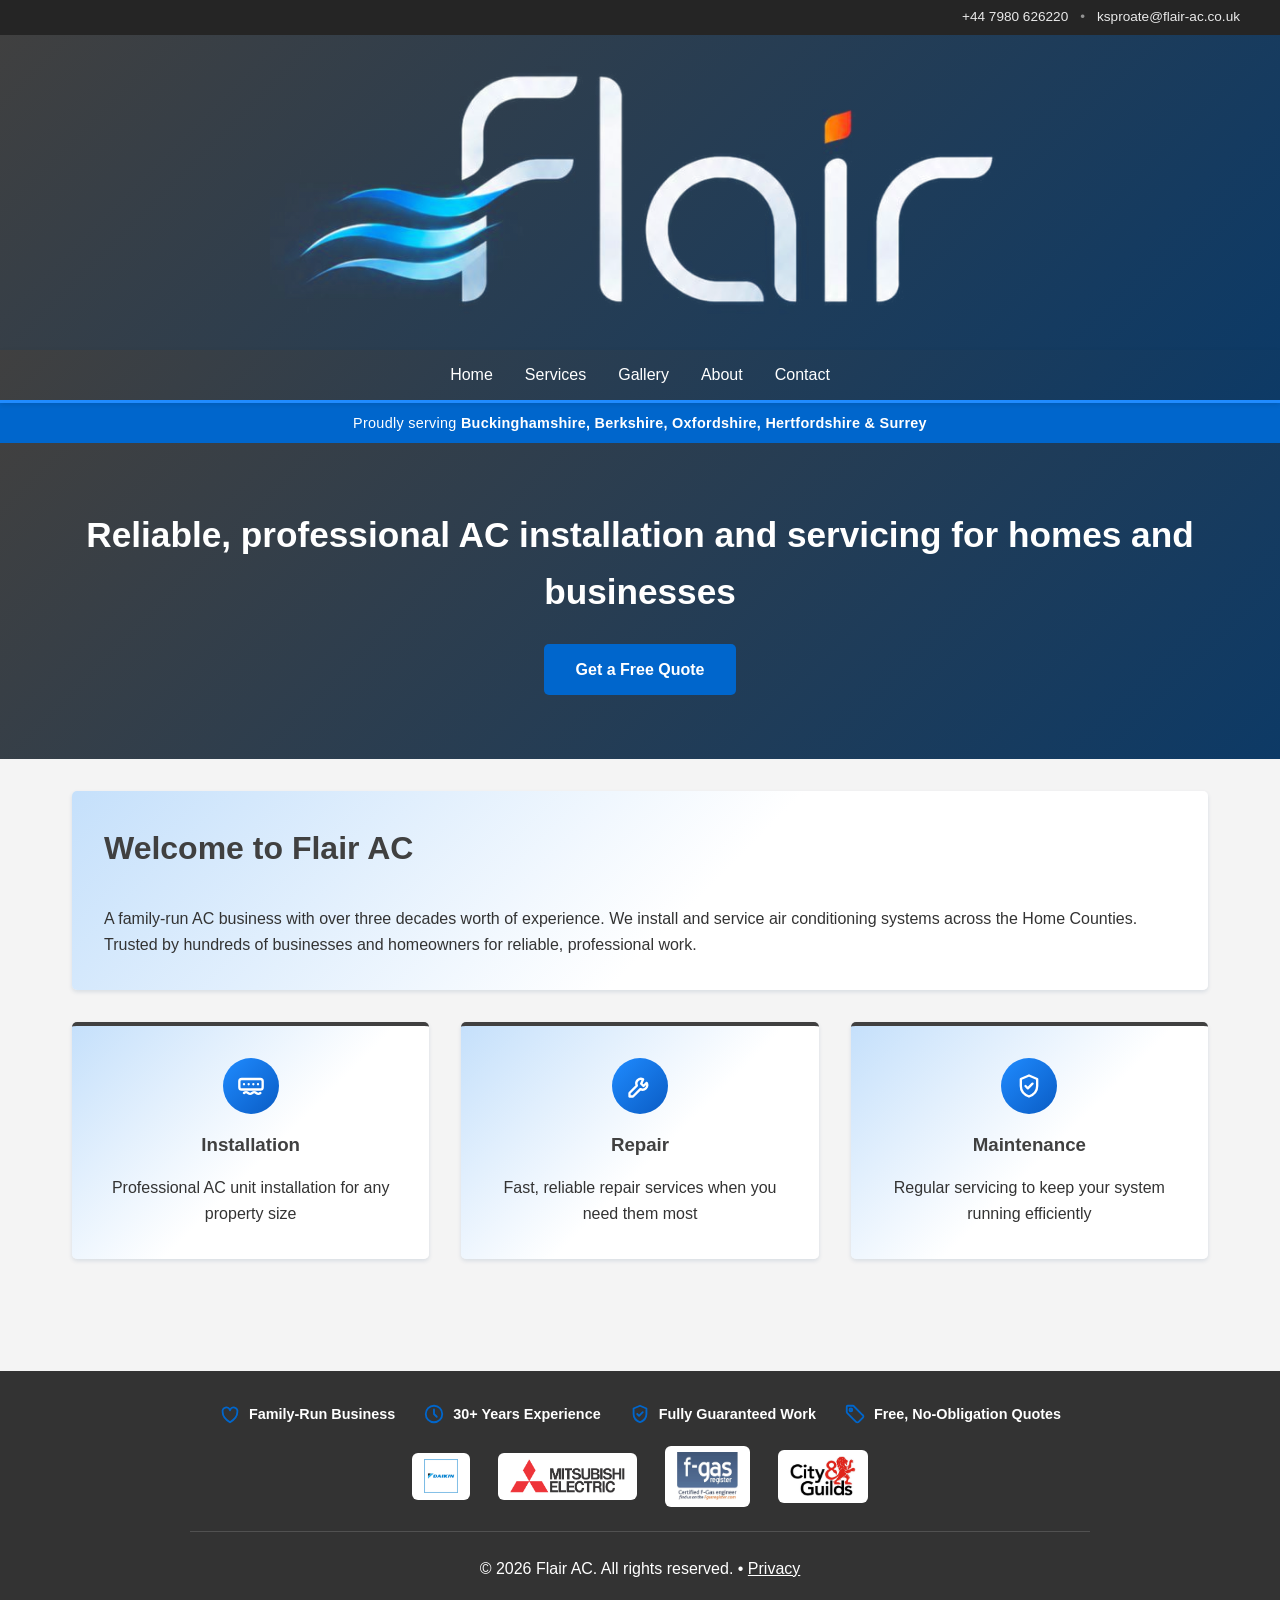
<file: index.html>
<!DOCTYPE html>
<html lang="en">
<head>
    <meta charset="UTF-8">
    <meta name="viewport" content="width=device-width, initial-scale=1.0">
    <title>Flair AC | Air Conditioning Installation & Servicing</title>
    <meta name="description" content="Flair AC provides reliable, professional air conditioning installation, repair and servicing for homes and businesses across the Home Counties. Family-run with over three decades of experience.">
    <meta property="og:type" content="website">
    <meta property="og:site_name" content="Flair AC">
    <meta property="og:title" content="Flair AC | Air Conditioning Installation & Servicing">
    <meta property="og:description" content="Reliable, professional AC installation and servicing for homes and businesses across the Home Counties. Family-run with over three decades of experience.">
    <meta property="og:url" content="https://flair-ac.co.uk/">
    <meta property="og:image" content="https://flair-ac.co.uk/Images/flair-logo.png">
    <meta name="twitter:card" content="summary">
    <link rel="canonical" href="https://flair-ac.co.uk/">
    <link rel="icon" type="image/png" sizes="32x32" href="Images/favicon-32.png">
    <link rel="icon" type="image/png" sizes="16x16" href="Images/favicon-16.png">
    <link rel="apple-touch-icon" href="Images/apple-touch-icon.png">
    <link rel="stylesheet" href="style.css?v=8">
</head>
<body>
    <!-- TOP CONTACT BAR -->
    <div class="topbar">
        <div class="topbar-container">
            <a href="tel:+447980626220">+44 7980 626220</a>
            <span class="topbar-divider">&bull;</span>
            <a href="mailto:ksproate@flair-ac.co.uk">ksproate@flair-ac.co.uk</a>
        </div>
    </div>

    <!-- NAVIGATION HEADER -->
    <div class="logo-bar">
        <a href="index.html" class="logo">
            <img src="Images/flair-logo.png?v=2" alt="Flair Air-Con & Refrigeration Logo" class="logo-img">
        </a>
    </div>

    <header>
        <nav class="navbar">
            <div class="nav-container">
                <ul class="nav-links">
                    <li><a href="index.html">Home</a></li>
                    <li><a href="services.html">Services</a></li>
                    <li><a href="gallery.html">Gallery</a></li>
                    <li><a href="about.html">About</a></li>
                    <li><a href="contact.html">Contact</a></li>
                </ul>
                <button class="nav-toggle" aria-label="Toggle menu">
                    <span></span><span></span><span></span>
                </button>
            </div>
        </nav>
    </header>

    <!-- COUNTY BANNER -->
    <div class="county-banner">
        Proudly serving <strong>Buckinghamshire, Berkshire, Oxfordshire, Hertfordshire &amp; Surrey</strong>
    </div>

    <!-- HERO SECTION (big welcome image/text area) -->
    <section class="hero">
        <div class="hero-content">
            <h2>Reliable, professional AC installation and servicing for homes and businesses</h2>
            <a href="contact.html" class="cta-button">Get a Free Quote</a>
        </div>
    </section>

    <!-- MAIN CONTENT AREA -->
    <main class="container">
        <!-- INTRO SECTION -->
        <section class="intro">
            <h2>Welcome to Flair AC</h2>
            <p>A family-run AC business with over three decades worth of experience. We install and service air conditioning systems across the Home Counties. Trusted by hundreds of businesses and homeowners for reliable, professional work.</p>
        </section>

        <!-- QUICK FEATURES SECTION -->
        <section class="features">
            <div class="feature-card">
                <div class="card-icon">
                    <svg viewBox="0 0 24 24" fill="none" stroke="currentColor" stroke-width="2" stroke-linecap="round" stroke-linejoin="round">
                        <rect x="2" y="6" width="20" height="9" rx="2"/>
                        <line x1="6" y1="10.5" x2="6" y2="10.5"/>
                        <line x1="10" y1="10.5" x2="10" y2="10.5"/>
                        <line x1="14" y1="10.5" x2="14" y2="10.5"/>
                        <line x1="18" y1="10.5" x2="18" y2="10.5"/>
                        <path d="M6 18c1.2-1 2.3-1 3.5 0s2.3 1 3.5 0 2.3-1 3.5 0 2.3 1 3.5 0"/>
                    </svg>
                </div>
                <h3>Installation</h3>
                <p>Professional AC unit installation for any property size</p>
            </div>
            <div class="feature-card">
                <div class="card-icon">
                    <svg viewBox="0 0 24 24" fill="none" stroke="currentColor" stroke-width="2" stroke-linecap="round" stroke-linejoin="round">
                        <path d="M14.7 6.3a4 4 0 0 0-5.4 5.4L3 18v3h3l6.3-6.3a4 4 0 0 0 5.4-5.4l-2.7 2.7-2-2z"/>
                    </svg>
                </div>
                <h3>Repair</h3>
                <p>Fast, reliable repair services when you need them most</p>
            </div>
            <div class="feature-card">
                <div class="card-icon">
                    <svg viewBox="0 0 24 24" fill="none" stroke="currentColor" stroke-width="2" stroke-linecap="round" stroke-linejoin="round">
                        <path d="M12 3l7 3v6c0 4.5-3 7.5-7 9-4-1.5-7-4.5-7-9V6l7-3z"/>
                        <path d="M9 12l2 2 4-4"/>
                    </svg>
                </div>
                <h3>Maintenance</h3>
                <p>Regular servicing to keep your system running efficiently</p>
            </div>
        </section>
    </main>

    <!-- FOOTER -->
    <footer>
        <div class="footer-badges">
            <div class="footer-badges-row">
            <div class="footer-badge">
                <svg viewBox="0 0 24 24" fill="none" stroke="currentColor" stroke-width="2" stroke-linecap="round" stroke-linejoin="round"><path d="M12 21c-4-2.5-8-6-8-11a4 4 0 0 1 8-2 4 4 0 0 1 8 2c0 5-4 8.5-8 11z"/></svg>
                <span>Family-Run Business</span>
            </div>
            <div class="footer-badge">
                <svg viewBox="0 0 24 24" fill="none" stroke="currentColor" stroke-width="2" stroke-linecap="round" stroke-linejoin="round"><circle cx="12" cy="12" r="9"/><path d="M12 7v5l3 3"/></svg>
                <span>30+ Years Experience</span>
            </div>
            <div class="footer-badge">
                <svg viewBox="0 0 24 24" fill="none" stroke="currentColor" stroke-width="2" stroke-linecap="round" stroke-linejoin="round"><path d="M12 3l7 3v6c0 4.5-3 7.5-7 9-4-1.5-7-4.5-7-9V6l7-3z"/><path d="M9 12l2 2 4-4"/></svg>
                <span>Fully Guaranteed Work</span>
            </div>
            <div class="footer-badge">
                <svg viewBox="0 0 24 24" fill="none" stroke="currentColor" stroke-width="2" stroke-linecap="round" stroke-linejoin="round"><path d="M20.59 13.41L11 3.83A2 2 0 0 0 9.59 3H4a1 1 0 0 0-1 1v5.59a2 2 0 0 0 .59 1.41l9.58 9.59a2 2 0 0 0 2.83 0l4.59-4.59a2 2 0 0 0 0-2.83z"/><circle cx="7.5" cy="7.5" r="1.5"/></svg>
                <span>Free, No-Obligation Quotes</span>
            </div>
            </div>
            <div class="footer-badges-row">
            <div class="footer-badge footer-logo">
                <img src="Images/daikin-badge.png" alt="Daikin">
            </div>
            <div class="footer-badge footer-logo">
                <img src="Images/mitsubishi-badge.png" alt="Mitsubishi Electric">
            </div>
            <div class="footer-badge footer-logo fgas">
                <img src="Images/fgas-badge.png" alt="F-Gas Register - Certified F-Gas Engineer">
            </div>
            <div class="footer-badge footer-logo city-guilds">
                <img src="Images/city-and-guilds-badge.png" alt="City & Guilds">
            </div>
            </div>
        </div>
        <p>&copy; 2026 Flair AC. All rights reserved. &bull; <a href="privacy.html">Privacy</a></p>
    </footer>

    <script src="script.js"></script>
</body>
</html>
</file>
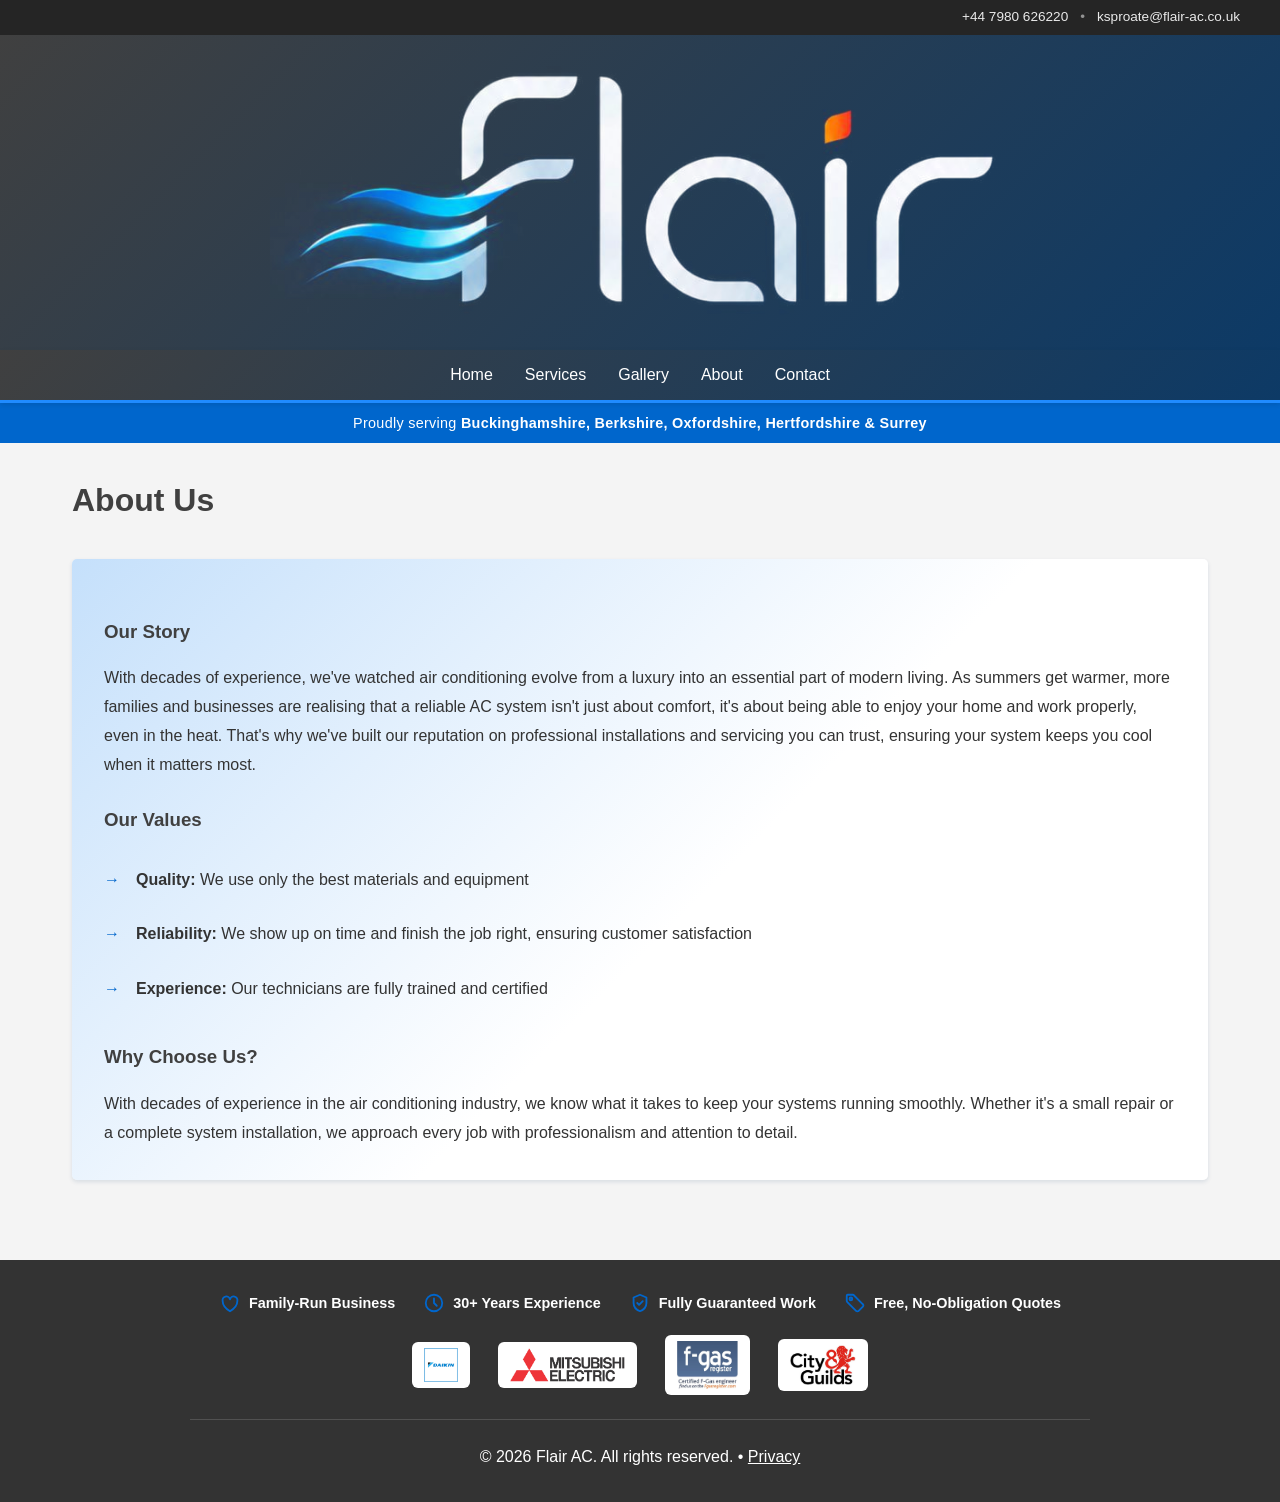
<file: about.html>
<!DOCTYPE html>
<html lang="en">
<head>
    <meta charset="UTF-8">
    <meta name="viewport" content="width=device-width, initial-scale=1.0">
    <title>About - Flair AC | Family-Run AC Specialists</title>
    <meta name="description" content="Learn about Flair AC, a family-run air conditioning and refrigeration business with over three decades of experience serving the Home Counties.">
    <meta property="og:type" content="website">
    <meta property="og:site_name" content="Flair AC">
    <meta property="og:title" content="About - Flair AC">
    <meta property="og:description" content="A family-run air conditioning and refrigeration business with over three decades of experience serving the Home Counties.">
    <meta property="og:url" content="https://flair-ac.co.uk/about.html">
    <meta property="og:image" content="https://flair-ac.co.uk/Images/flair-logo.png">
    <meta name="twitter:card" content="summary">
    <link rel="canonical" href="https://flair-ac.co.uk/about.html">
    <link rel="icon" type="image/png" sizes="32x32" href="Images/favicon-32.png">
    <link rel="icon" type="image/png" sizes="16x16" href="Images/favicon-16.png">
    <link rel="apple-touch-icon" href="Images/apple-touch-icon.png">
    <link rel="stylesheet" href="style.css?v=8">
</head>
<body>
    <!-- TOP CONTACT BAR -->
    <div class="topbar">
        <div class="topbar-container">
            <a href="tel:+447980626220">+44 7980 626220</a>
            <span class="topbar-divider">&bull;</span>
            <a href="mailto:ksproate@flair-ac.co.uk">ksproate@flair-ac.co.uk</a>
        </div>
    </div>

    <!-- NAVIGATION HEADER -->
    <div class="logo-bar">
        <a href="index.html" class="logo">
            <img src="Images/flair-logo.png?v=2" alt="Flair Air-Con & Refrigeration Logo" class="logo-img">
        </a>
    </div>

    <header>
        <nav class="navbar">
            <div class="nav-container">
                <ul class="nav-links">
                    <li><a href="index.html">Home</a></li>
                    <li><a href="services.html">Services</a></li>
                    <li><a href="gallery.html">Gallery</a></li>
                    <li><a href="about.html">About</a></li>
                    <li><a href="contact.html">Contact</a></li>
                </ul>
                <button class="nav-toggle" aria-label="Toggle menu">
                    <span></span><span></span><span></span>
                </button>
            </div>
        </nav>
    </header>

    <!-- COUNTY BANNER -->
    <div class="county-banner">
        Proudly serving <strong>Buckinghamshire, Berkshire, Oxfordshire, Hertfordshire &amp; Surrey</strong>
    </div>

    <!-- MAIN CONTENT AREA -->
    <main class="container">
        <h2>About Us</h2>

        <section class="about-content">
            <h3>Our Story</h3>
            <p>With decades of experience, we've watched air conditioning evolve from a luxury into an essential part of modern living. As summers get warmer, more families and businesses are realising that a reliable AC system isn't just about comfort,  it's about being able to enjoy your home and work properly, even in the heat. That's why we've built our reputation on professional installations and servicing you can trust, ensuring your system keeps you cool when it matters most.</p>
            <!-- EDIT: Change founding year, add your uncle's actual story -->

            <h3>Our Values</h3>
            <ul>
                <li><strong>Quality:</strong> We use only the best materials and equipment</li>
                <li><strong>Reliability:</strong> We show up on time and finish the job right, ensuring customer satisfaction</li>
                <li><strong>Experience:</strong> Our technicians are fully trained and certified</li>
            </ul>

            <h3>Why Choose Us?</h3>
            <p>With decades of experience in the air conditioning industry, we know what it takes to keep your systems running smoothly. Whether it's a small repair or a complete system installation, we approach every job with professionalism and attention to detail.</p>
        </section>
    </main>

    <!-- FOOTER -->
    <footer>
        <div class="footer-badges">
            <div class="footer-badges-row">
            <div class="footer-badge">
                <svg viewBox="0 0 24 24" fill="none" stroke="currentColor" stroke-width="2" stroke-linecap="round" stroke-linejoin="round"><path d="M12 21c-4-2.5-8-6-8-11a4 4 0 0 1 8-2 4 4 0 0 1 8 2c0 5-4 8.5-8 11z"/></svg>
                <span>Family-Run Business</span>
            </div>
            <div class="footer-badge">
                <svg viewBox="0 0 24 24" fill="none" stroke="currentColor" stroke-width="2" stroke-linecap="round" stroke-linejoin="round"><circle cx="12" cy="12" r="9"/><path d="M12 7v5l3 3"/></svg>
                <span>30+ Years Experience</span>
            </div>
            <div class="footer-badge">
                <svg viewBox="0 0 24 24" fill="none" stroke="currentColor" stroke-width="2" stroke-linecap="round" stroke-linejoin="round"><path d="M12 3l7 3v6c0 4.5-3 7.5-7 9-4-1.5-7-4.5-7-9V6l7-3z"/><path d="M9 12l2 2 4-4"/></svg>
                <span>Fully Guaranteed Work</span>
            </div>
            <div class="footer-badge">
                <svg viewBox="0 0 24 24" fill="none" stroke="currentColor" stroke-width="2" stroke-linecap="round" stroke-linejoin="round"><path d="M20.59 13.41L11 3.83A2 2 0 0 0 9.59 3H4a1 1 0 0 0-1 1v5.59a2 2 0 0 0 .59 1.41l9.58 9.59a2 2 0 0 0 2.83 0l4.59-4.59a2 2 0 0 0 0-2.83z"/><circle cx="7.5" cy="7.5" r="1.5"/></svg>
                <span>Free, No-Obligation Quotes</span>
            </div>
            </div>
            <div class="footer-badges-row">
            <div class="footer-badge footer-logo">
                <img src="Images/daikin-badge.png" alt="Daikin">
            </div>
            <div class="footer-badge footer-logo">
                <img src="Images/mitsubishi-badge.png" alt="Mitsubishi Electric">
            </div>
            <div class="footer-badge footer-logo fgas">
                <img src="Images/fgas-badge.png" alt="F-Gas Register - Certified F-Gas Engineer">
            </div>
            <div class="footer-badge footer-logo city-guilds">
                <img src="Images/city-and-guilds-badge.png" alt="City & Guilds">
            </div>
            </div>
        </div>
        <p>&copy; 2026 Flair AC. All rights reserved. &bull; <a href="privacy.html">Privacy</a></p>
    </footer>

    <script src="script.js"></script>
</body>
</html>
</file>
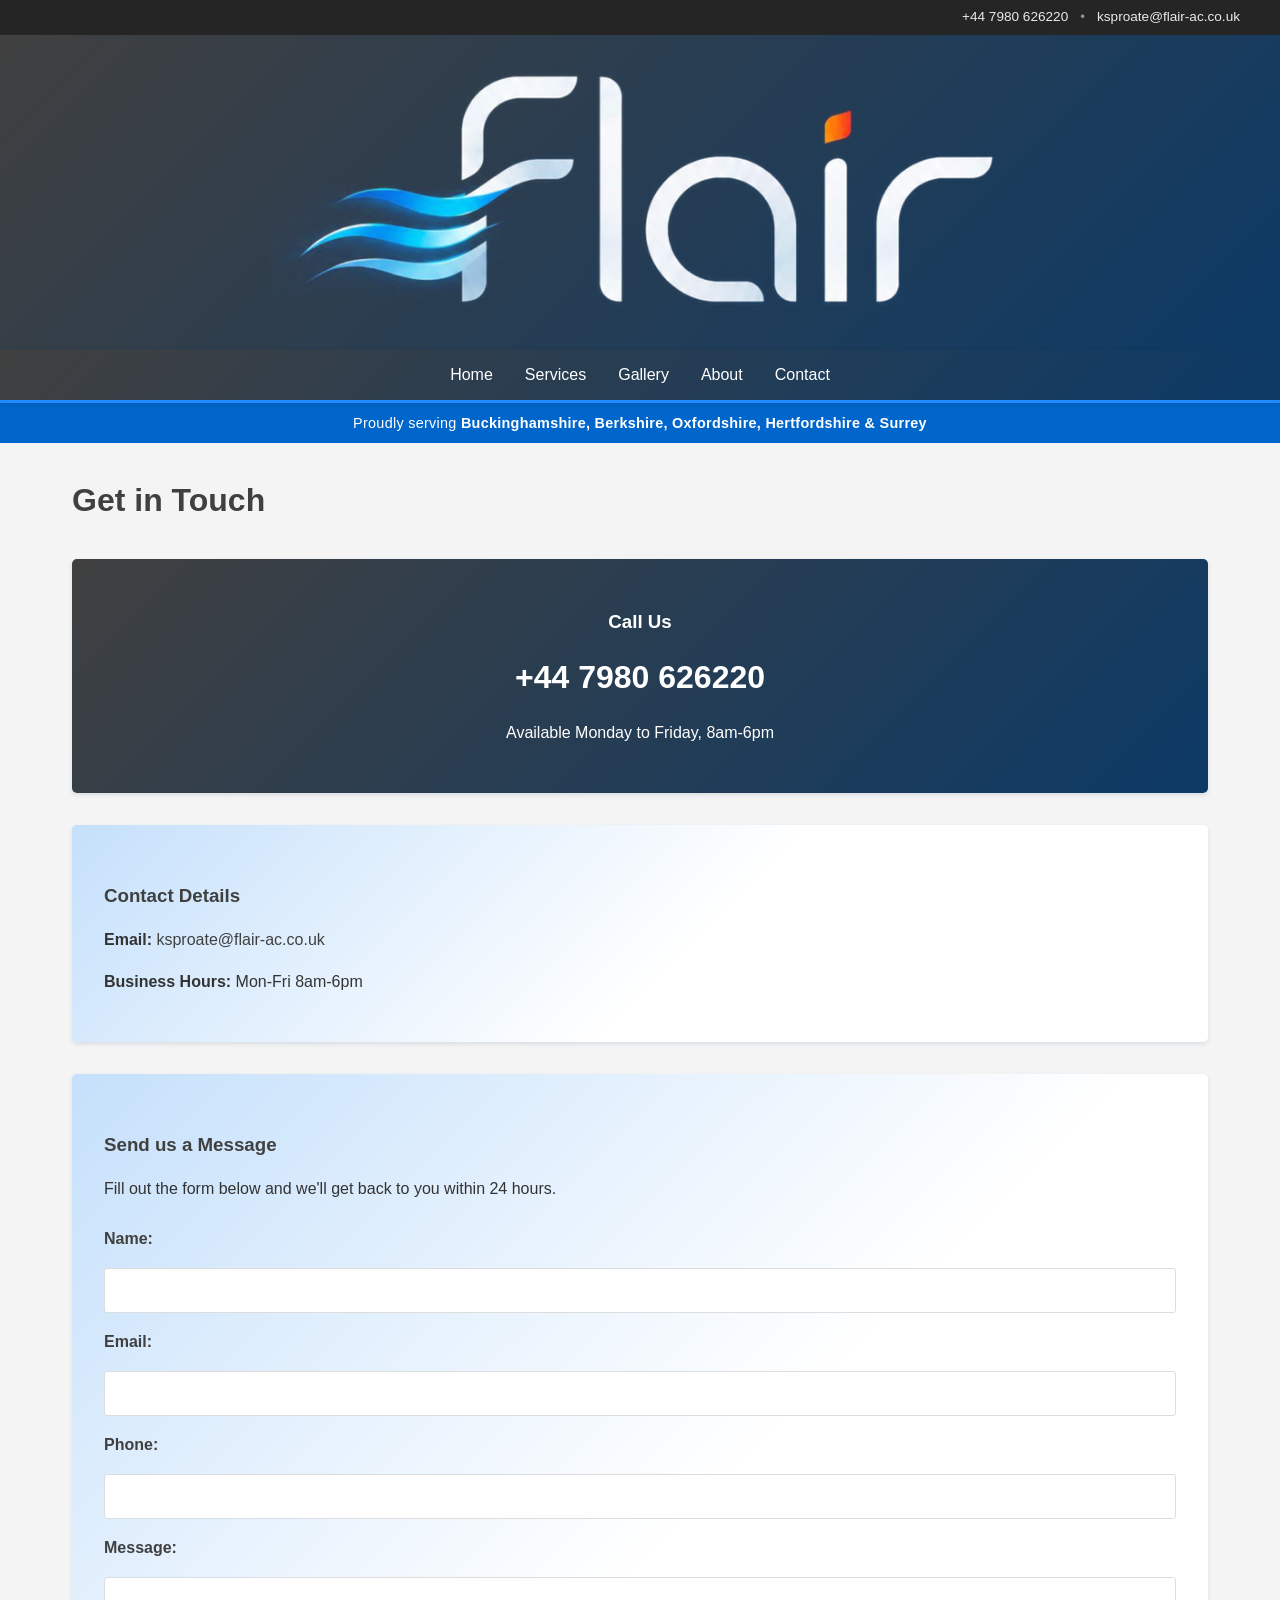
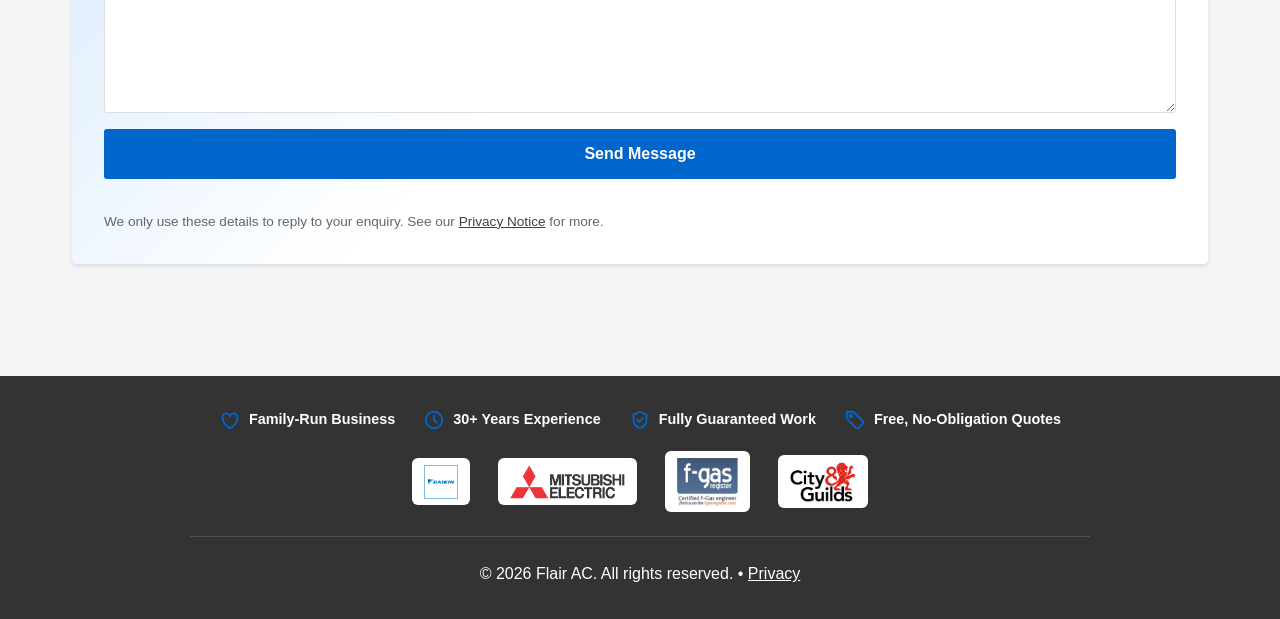
<file: contact.html>
<!DOCTYPE html>
<html lang="en">
<head>
    <meta charset="UTF-8">
    <meta name="viewport" content="width=device-width, initial-scale=1.0">
    <title>Contact - Flair AC | Get a Free Quote</title>
    <meta name="description" content="Get in touch with Flair AC for a free quote on air conditioning installation, repair or servicing. Call, email, or send a message online.">
    <meta property="og:type" content="website">
    <meta property="og:site_name" content="Flair AC">
    <meta property="og:title" content="Contact - Flair AC">
    <meta property="og:description" content="Get in touch with Flair AC for a free quote on air conditioning installation, repair or servicing.">
    <meta property="og:url" content="https://flair-ac.co.uk/contact.html">
    <meta property="og:image" content="https://flair-ac.co.uk/Images/flair-logo.png">
    <meta name="twitter:card" content="summary">
    <link rel="canonical" href="https://flair-ac.co.uk/contact.html">
    <link rel="icon" type="image/png" sizes="32x32" href="Images/favicon-32.png">
    <link rel="icon" type="image/png" sizes="16x16" href="Images/favicon-16.png">
    <link rel="apple-touch-icon" href="Images/apple-touch-icon.png">
    <link rel="stylesheet" href="style.css?v=8">
</head>
<body>
    <!-- TOP CONTACT BAR -->
    <div class="topbar">
        <div class="topbar-container">
            <a href="tel:+447980626220">+44 7980 626220</a>
            <span class="topbar-divider">&bull;</span>
            <a href="mailto:ksproate@flair-ac.co.uk">ksproate@flair-ac.co.uk</a>
        </div>
    </div>

    <div class="logo-bar">
        <a href="index.html" class="logo">
            <img src="Images/flair-logo.png?v=2" alt="Flair Air-Con & Refrigeration Logo" class="logo-img">
        </a>
    </div>

    <header>
        <nav class="navbar">
            <div class="nav-container">
                <ul class="nav-links">
                    <li><a href="index.html">Home</a></li>
                    <li><a href="services.html">Services</a></li>
                    <li><a href="gallery.html">Gallery</a></li>
                    <li><a href="about.html">About</a></li>
                    <li><a href="contact.html">Contact</a></li>
                </ul>
                <button class="nav-toggle" aria-label="Toggle menu">
                    <span></span><span></span><span></span>
                </button>
            </div>
        </nav>
    </header>

    <!-- COUNTY BANNER -->
    <div class="county-banner">
        Proudly serving <strong>Buckinghamshire, Berkshire, Oxfordshire, Hertfordshire &amp; Surrey</strong>
    </div>

    <!-- MAIN CONTENT AREA -->
    <main class="container">
        <h2>Get in Touch</h2>

        <!-- PHONE NUMBER - BIG AND OBVIOUS -->
        <section class="contact-info">
            <div class="phone-box">
                <h3>Call Us</h3>
                <p class="phone-number"><a href="tel:+447980626220">+44 7980 626220</a></p>
                <!-- EDIT THIS: Replace with your uncle's actual phone number -->
                <!-- Format: 01234 567890 or +44 1234 567890 -->
                <p>Available Monday to Friday, 8am-6pm</p>
                <!-- EDIT: Change hours to match your uncle's actual availability -->
            </div>
        </section>

        <!-- CONTACT DETAILS -->
        <section class="contact-details">
            <h3>Contact Details</h3>
            <p><strong>Email:</strong> <a href="mailto:ksproate@flair-ac.co.uk">ksproate@flair-ac.co.uk</a></p>
            <!-- EDIT: Add your uncle's email -->
            <p><strong>Business Hours:</strong> Mon-Fri 8am-6pm</p>
        </section>

        <!-- SIMPLE CONTACT FORM (optional) -->
        <section class="contact-form-section">
            <h3>Send us a Message</h3>
            <p>Fill out the form below and we'll get back to you within 24 hours.</p>
            
            <form class="contact-form" id="contactForm" action="https://formspree.io/f/xwleoojw" method="POST">
                <!-- Honeypot field: invisible to real visitors, catches spam bots. Formspree looks for this exact name. -->
                <input type="text" name="_gotcha" style="display:none" tabindex="-1" autocomplete="off">
                <input type="hidden" name="_subject" value="New enquiry from Flair AC website">

                <label for="name">Name:</label>
                <input type="text" id="name" name="name" required>

                <label for="email">Email:</label>
                <input type="email" id="email" name="email" required>

                <label for="phone">Phone:</label>
                <input type="tel" id="phone" name="phone">

                <label for="message">Message:</label>
                <textarea id="message" name="message" rows="6" required></textarea>

                <button type="submit" class="submit-button">Send Message</button>
                <p class="form-status" id="formStatus" role="status" aria-live="polite"></p>
                <p class="form-privacy-note">We only use these details to reply to your enquiry. See our <a href="privacy.html">Privacy Notice</a> for more.</p>
            </form>
        </section>
    </main>

    <!-- FOOTER -->
    <footer>
        <div class="footer-badges">
            <div class="footer-badges-row">
            <div class="footer-badge">
                <svg viewBox="0 0 24 24" fill="none" stroke="currentColor" stroke-width="2" stroke-linecap="round" stroke-linejoin="round"><path d="M12 21c-4-2.5-8-6-8-11a4 4 0 0 1 8-2 4 4 0 0 1 8 2c0 5-4 8.5-8 11z"/></svg>
                <span>Family-Run Business</span>
            </div>
            <div class="footer-badge">
                <svg viewBox="0 0 24 24" fill="none" stroke="currentColor" stroke-width="2" stroke-linecap="round" stroke-linejoin="round"><circle cx="12" cy="12" r="9"/><path d="M12 7v5l3 3"/></svg>
                <span>30+ Years Experience</span>
            </div>
            <div class="footer-badge">
                <svg viewBox="0 0 24 24" fill="none" stroke="currentColor" stroke-width="2" stroke-linecap="round" stroke-linejoin="round"><path d="M12 3l7 3v6c0 4.5-3 7.5-7 9-4-1.5-7-4.5-7-9V6l7-3z"/><path d="M9 12l2 2 4-4"/></svg>
                <span>Fully Guaranteed Work</span>
            </div>
            <div class="footer-badge">
                <svg viewBox="0 0 24 24" fill="none" stroke="currentColor" stroke-width="2" stroke-linecap="round" stroke-linejoin="round"><path d="M20.59 13.41L11 3.83A2 2 0 0 0 9.59 3H4a1 1 0 0 0-1 1v5.59a2 2 0 0 0 .59 1.41l9.58 9.59a2 2 0 0 0 2.83 0l4.59-4.59a2 2 0 0 0 0-2.83z"/><circle cx="7.5" cy="7.5" r="1.5"/></svg>
                <span>Free, No-Obligation Quotes</span>
            </div>
            </div>
            <div class="footer-badges-row">
            <div class="footer-badge footer-logo">
                <img src="Images/daikin-badge.png" alt="Daikin">
            </div>
            <div class="footer-badge footer-logo">
                <img src="Images/mitsubishi-badge.png" alt="Mitsubishi Electric">
            </div>
            <div class="footer-badge footer-logo fgas">
                <img src="Images/fgas-badge.png" alt="F-Gas Register - Certified F-Gas Engineer">
            </div>
            <div class="footer-badge footer-logo city-guilds">
                <img src="Images/city-and-guilds-badge.png" alt="City & Guilds">
            </div>
            </div>
        </div>
        <p>&copy; 2026 Flair AC. All rights reserved. &bull; <a href="privacy.html">Privacy</a></p>
    </footer>

    <script src="script.js"></script>
</body>
</html>
</file>
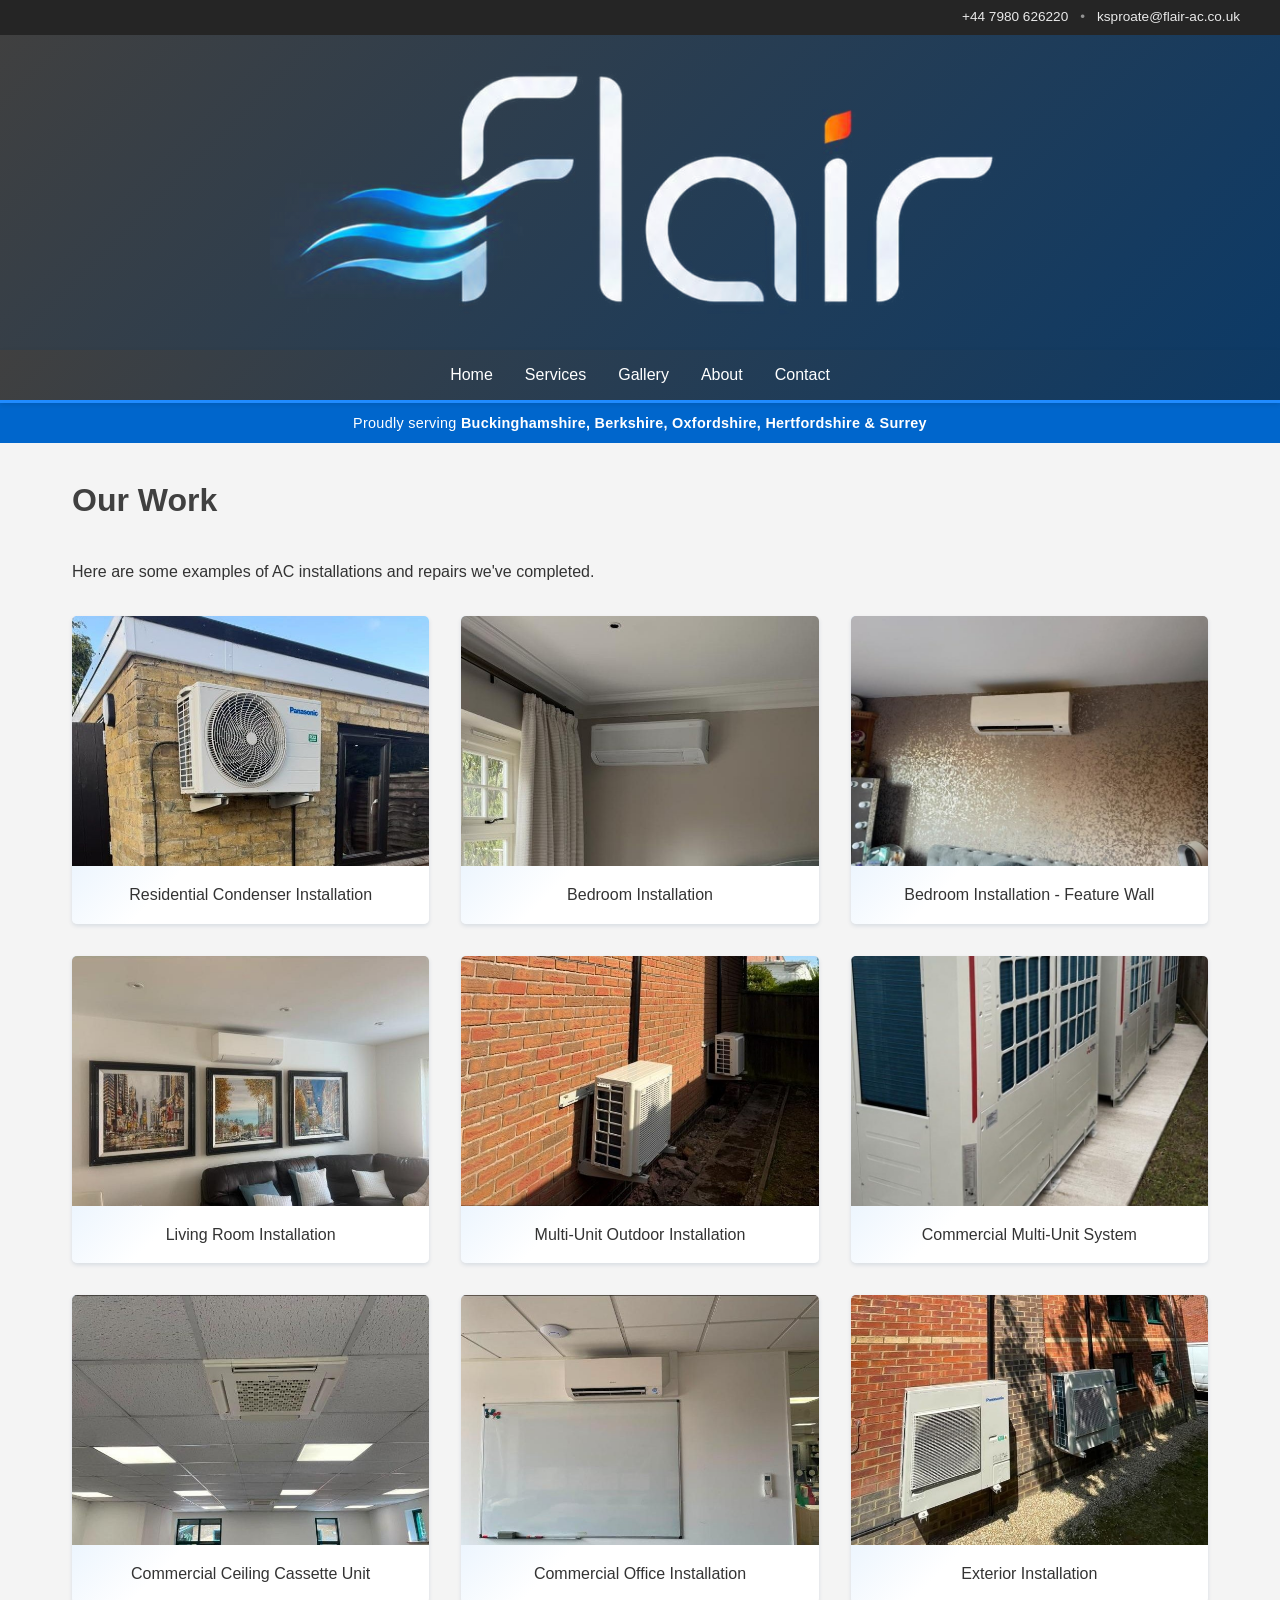
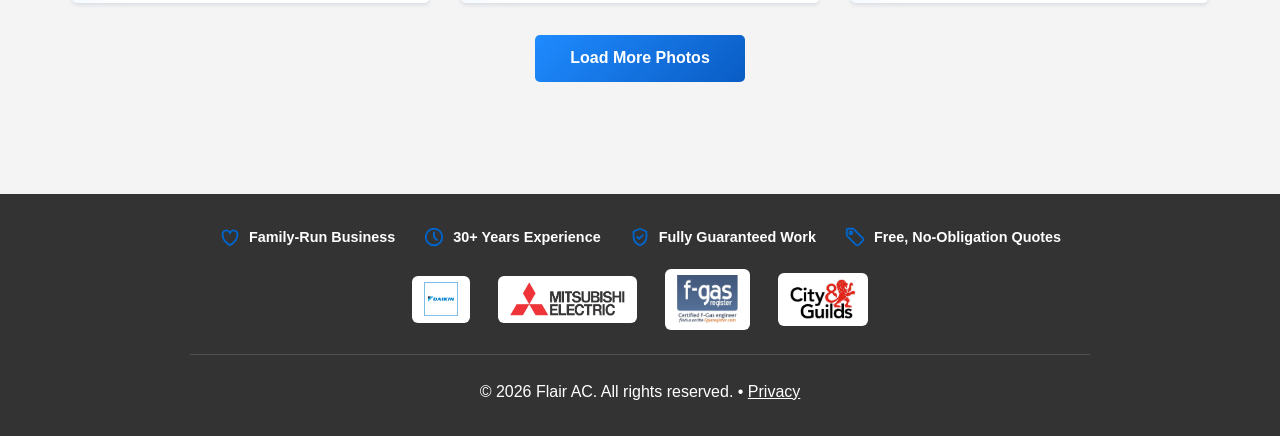
<file: gallery.html>
<!DOCTYPE html>
<html lang="en">
<head>
    <meta charset="UTF-8">
    <meta name="viewport" content="width=device-width, initial-scale=1.0">
    <title>Gallery - Flair AC | Our Recent Installations</title>
    <meta name="description" content="See examples of Flair AC's air conditioning installations and repairs across residential and commercial properties in the Home Counties.">
    <meta property="og:type" content="website">
    <meta property="og:site_name" content="Flair AC">
    <meta property="og:title" content="Gallery - Flair AC">
    <meta property="og:description" content="See examples of Flair AC's air conditioning installations and repairs across residential and commercial properties.">
    <meta property="og:url" content="https://flair-ac.co.uk/gallery.html">
    <meta property="og:image" content="https://flair-ac.co.uk/Images/gallery-1.jpg">
    <meta name="twitter:card" content="summary_large_image">
    <link rel="canonical" href="https://flair-ac.co.uk/gallery.html">
    <link rel="icon" type="image/png" sizes="32x32" href="Images/favicon-32.png">
    <link rel="icon" type="image/png" sizes="16x16" href="Images/favicon-16.png">
    <link rel="apple-touch-icon" href="Images/apple-touch-icon.png">
    <link rel="stylesheet" href="style.css?v=8">
</head>
<body>
    <!-- TOP CONTACT BAR -->
    <div class="topbar">
        <div class="topbar-container">
            <a href="tel:+447980626220">+44 7980 626220</a>
            <span class="topbar-divider">&bull;</span>
            <a href="mailto:ksproate@flair-ac.co.uk">ksproate@flair-ac.co.uk</a>
        </div>
    </div>

    <div class="logo-bar">
        <a href="index.html" class="logo">
            <img src="Images/flair-logo.png?v=2" alt="Flair Air-Con & Refrigeration Logo" class="logo-img">
        </a>
    </div>

    <header>
        <nav class="navbar">
            <div class="nav-container">
                <ul class="nav-links">
                    <li><a href="index.html">Home</a></li>
                    <li><a href="services.html">Services</a></li>
                    <li><a href="gallery.html">Gallery</a></li>
                    <li><a href="about.html">About</a></li>
                    <li><a href="contact.html">Contact</a></li>
                </ul>
                <button class="nav-toggle" aria-label="Toggle menu">
                    <span></span><span></span><span></span>
                </button>
            </div>
        </nav>
    </header>

    <!-- COUNTY BANNER -->
    <div class="county-banner">
        Proudly serving <strong>Buckinghamshire, Berkshire, Oxfordshire, Hertfordshire &amp; Surrey</strong>
    </div>

    <!-- MAIN CONTENT AREA -->
    <main class="container">
        <h2>Our Work</h2>
        <p>Here are some examples of AC installations and repairs we've completed.</p>

        <!-- PHOTO GALLERY GRID -->
        <section class="gallery-grid">
            <!-- HOW TO ADD MORE PHOTOS:
                1. Drop your job photos into the "Images" folder in this project (already created)
                2. Copy a whole <div class="gallery-item">...</div> block, point its src="" at your new file, and update the caption
                Until a photo is added, a "Photo coming soon" placeholder shows automatically instead of a broken image icon.
            -->

            <div class="gallery-item">
                <img src="Images/gallery-1.jpg" alt="Outdoor condenser unit installed on a residential wall" loading="lazy">
                <p>Residential Condenser Installation</p>
            </div>

            <div class="gallery-item">
                <img src="Images/gallery-2.jpg" alt="Wall-mounted AC unit installed above a bedroom window" loading="lazy">
                <p>Bedroom Installation</p>
            </div>

            <div class="gallery-item">
                <img src="Images/gallery-3.jpg" alt="Wall-mounted AC unit installed in a bedroom with a metallic patterned feature wallpaper" loading="lazy">
                <p>Bedroom Installation - Feature Wall</p>
            </div>

            <div class="gallery-item">
                <img src="Images/gallery-4.jpg" alt="Wall-mounted AC unit installed above a living room sofa" loading="lazy">
                <p>Living Room Installation</p>
            </div>

            <div class="gallery-item">
                <img src="Images/gallery-5.jpg" alt="Two outdoor condenser units installed side by side on a brick wall" loading="lazy">
                <p>Multi-Unit Outdoor Installation</p>
            </div>

            <div class="gallery-item">
                <img src="Images/gallery-6.jpg" alt="Row of large commercial condenser units outside a warehouse" loading="lazy">
                <p>Commercial Multi-Unit System</p>
            </div>

            <div class="gallery-item">
                <img src="Images/gallery-7.jpg" alt="Ceiling cassette AC unit installed in an office" loading="lazy">
                <p>Commercial Ceiling Cassette Unit</p>
            </div>

            <div class="gallery-item">
                <img src="Images/gallery-8.jpg" alt="Wall-mounted AC unit installed in an office above a whiteboard" loading="lazy">
                <p>Commercial Office Installation</p>
            </div>

            <div class="gallery-item">
                <img src="Images/gallery-9.jpg" alt="Two outdoor condenser units installed on a multi-storey brick building" loading="lazy">
                <p>Exterior Installation</p>
            </div>
        </section>

        <!-- ADD MORE IMAGES BY COPYING THE ABOVE BLOCK -->

        <!-- MORE PHOTOS - hidden until "Load More" is clicked -->
        <section class="gallery-grid gallery-more" id="galleryMore">
            <div class="gallery-item">
                <img src="Images/gallery-10.jpg" alt="Wall-mounted AC unit installed in a warmly lit bedroom" loading="lazy">
                <p>Bedroom Installation</p>
            </div>

            <div class="gallery-item">
                <img src="Images/gallery-11.jpg" alt="AC unit installed inside a fitted wardrobe alcove" loading="lazy">
                <p>Fitted Wardrobe Installation</p>
            </div>

            <div class="gallery-item">
                <img src="Images/gallery-12.jpg" alt="Wall-mounted AC unit installed in a bright bedroom" loading="lazy">
                <p>Bedroom Installation</p>
            </div>

            <div class="gallery-item">
                <img src="Images/gallery-13.jpg" alt="Wall-mounted AC unit installed above a bedroom headboard" loading="lazy">
                <p>Bedroom Installation</p>
            </div>

            <div class="gallery-item">
                <img src="Images/gallery-14.jpg" alt="Outdoor condenser units installed on a red brick house" loading="lazy">
                <p>Outdoor Condenser Installation</p>
            </div>

            <div class="gallery-item">
                <img src="Images/gallery-15.jpg" alt="Wall-mounted AC unit installed in a bedroom with sloped ceiling" loading="lazy">
                <p>Bedroom Installation</p>
            </div>

            <div class="gallery-item">
                <img src="Images/gallery-16.jpg" alt="Wall-mounted AC unit installed in a home office" loading="lazy">
                <p>Home Office Installation</p>
            </div>

            <div class="gallery-item">
                <img src="Images/gallery-17.jpg" alt="Wall-mounted AC unit installed in a bedroom with shutters" loading="lazy">
                <p>Bedroom Installation</p>
            </div>

            <div class="gallery-item">
                <img src="Images/gallery-18.jpg" alt="AC unit installed in a commercial warehouse" loading="lazy">
                <p>Commercial Warehouse Installation</p>
            </div>

            <div class="gallery-item">
                <img src="Images/gallery-19.jpg" alt="Ceiling-height AC unit installed in a commercial office" loading="lazy">
                <p>Commercial Office Installation</p>
            </div>
        </section>

        <div class="gallery-load-more-wrap">
            <button type="button" id="loadMoreBtn" class="load-more-button">Load More Photos</button>
        </div>
    </main>

    <!-- FOOTER -->
    <footer>
        <div class="footer-badges">
            <div class="footer-badges-row">
            <div class="footer-badge">
                <svg viewBox="0 0 24 24" fill="none" stroke="currentColor" stroke-width="2" stroke-linecap="round" stroke-linejoin="round"><path d="M12 21c-4-2.5-8-6-8-11a4 4 0 0 1 8-2 4 4 0 0 1 8 2c0 5-4 8.5-8 11z"/></svg>
                <span>Family-Run Business</span>
            </div>
            <div class="footer-badge">
                <svg viewBox="0 0 24 24" fill="none" stroke="currentColor" stroke-width="2" stroke-linecap="round" stroke-linejoin="round"><circle cx="12" cy="12" r="9"/><path d="M12 7v5l3 3"/></svg>
                <span>30+ Years Experience</span>
            </div>
            <div class="footer-badge">
                <svg viewBox="0 0 24 24" fill="none" stroke="currentColor" stroke-width="2" stroke-linecap="round" stroke-linejoin="round"><path d="M12 3l7 3v6c0 4.5-3 7.5-7 9-4-1.5-7-4.5-7-9V6l7-3z"/><path d="M9 12l2 2 4-4"/></svg>
                <span>Fully Guaranteed Work</span>
            </div>
            <div class="footer-badge">
                <svg viewBox="0 0 24 24" fill="none" stroke="currentColor" stroke-width="2" stroke-linecap="round" stroke-linejoin="round"><path d="M20.59 13.41L11 3.83A2 2 0 0 0 9.59 3H4a1 1 0 0 0-1 1v5.59a2 2 0 0 0 .59 1.41l9.58 9.59a2 2 0 0 0 2.83 0l4.59-4.59a2 2 0 0 0 0-2.83z"/><circle cx="7.5" cy="7.5" r="1.5"/></svg>
                <span>Free, No-Obligation Quotes</span>
            </div>
            </div>
            <div class="footer-badges-row">
            <div class="footer-badge footer-logo">
                <img src="Images/daikin-badge.png" alt="Daikin">
            </div>
            <div class="footer-badge footer-logo">
                <img src="Images/mitsubishi-badge.png" alt="Mitsubishi Electric">
            </div>
            <div class="footer-badge footer-logo fgas">
                <img src="Images/fgas-badge.png" alt="F-Gas Register - Certified F-Gas Engineer">
            </div>
            <div class="footer-badge footer-logo city-guilds">
                <img src="Images/city-and-guilds-badge.png" alt="City & Guilds">
            </div>
            </div>
        </div>
        <p>&copy; 2026 Flair AC. All rights reserved. &bull; <a href="privacy.html">Privacy</a></p>
    </footer>

    <script src="script.js"></script>
    <script>
        document.querySelectorAll('.gallery-item img').forEach(function (img) {
            img.addEventListener('error', function () {
                var placeholder = document.createElement('div');
                placeholder.className = 'gallery-placeholder';
                placeholder.textContent = 'Photo coming soon';
                img.replaceWith(placeholder);
            });
        });

        var loadMoreBtn = document.getElementById('loadMoreBtn');
        var galleryMore = document.getElementById('galleryMore');
        if (loadMoreBtn && galleryMore) {
            loadMoreBtn.addEventListener('click', function () {
                galleryMore.classList.add('visible');
                loadMoreBtn.remove();
            });
        }
    </script>
</body>
</html>
</file>
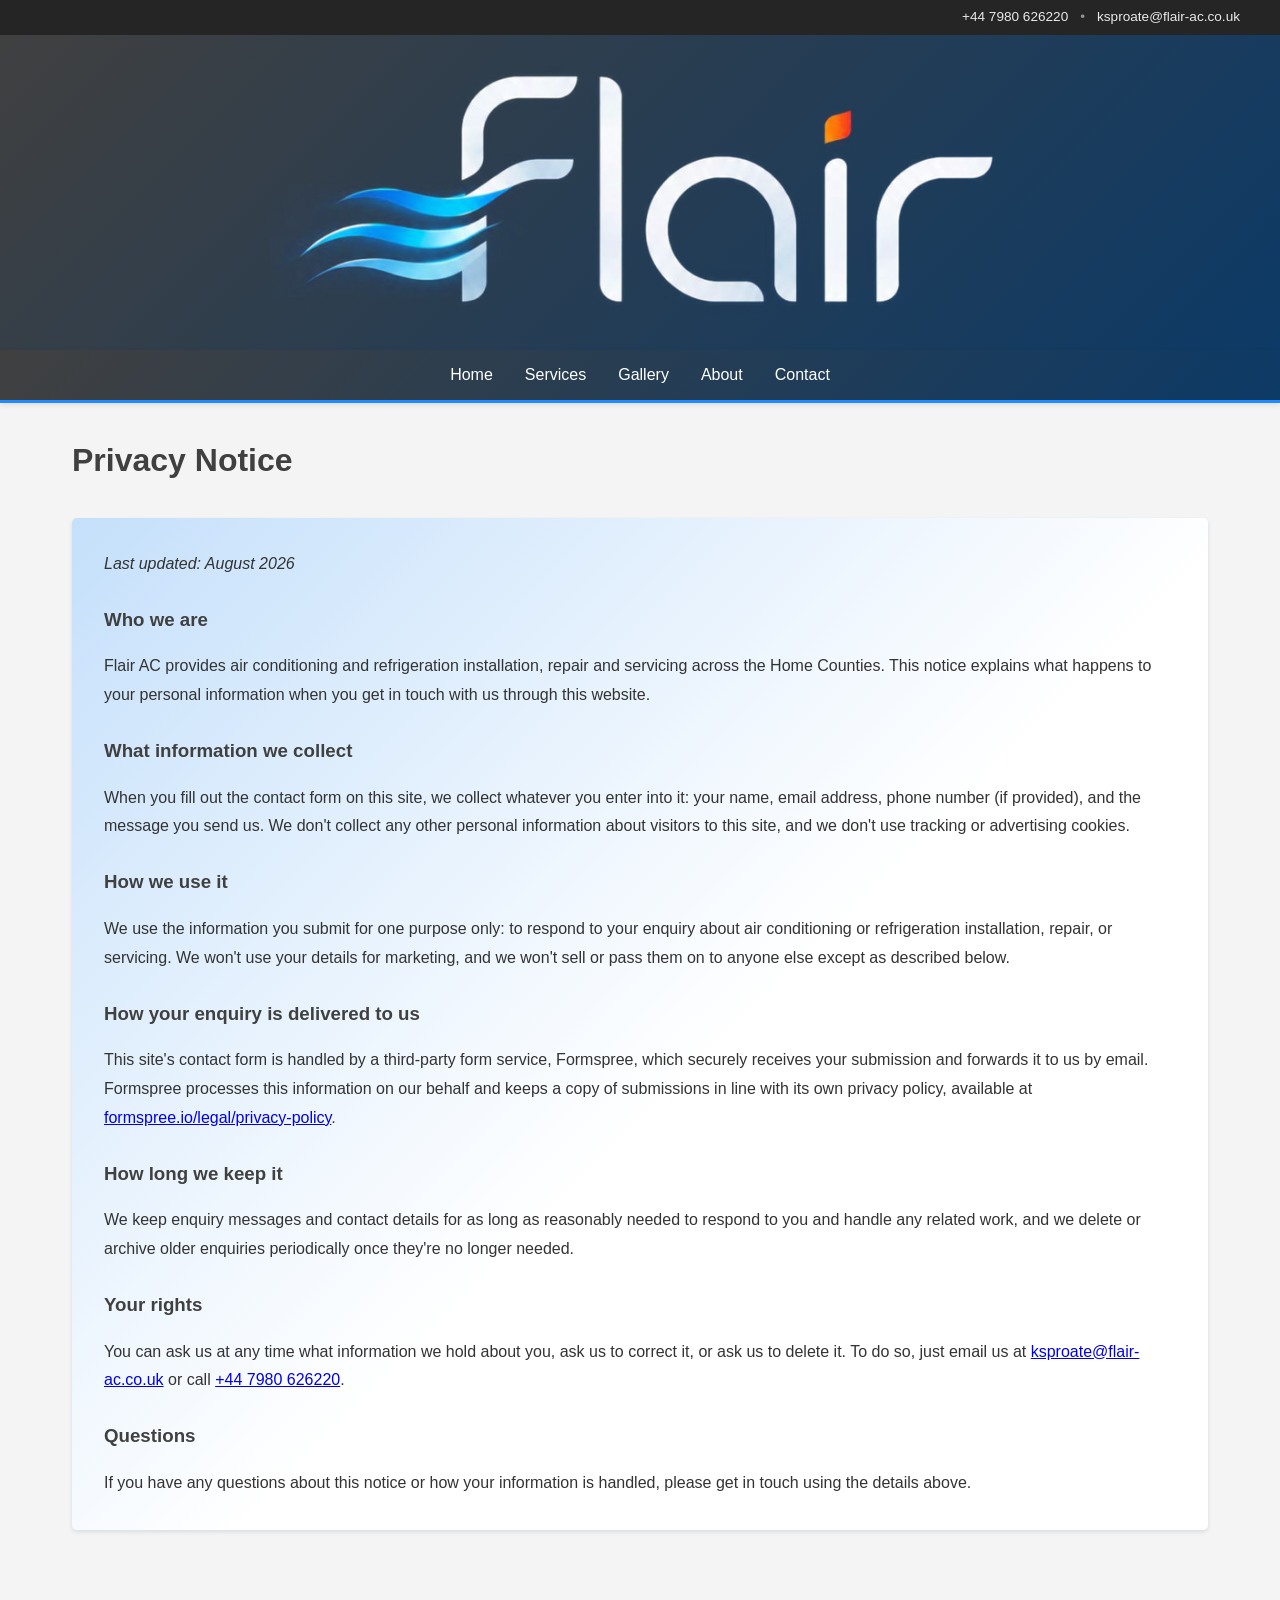
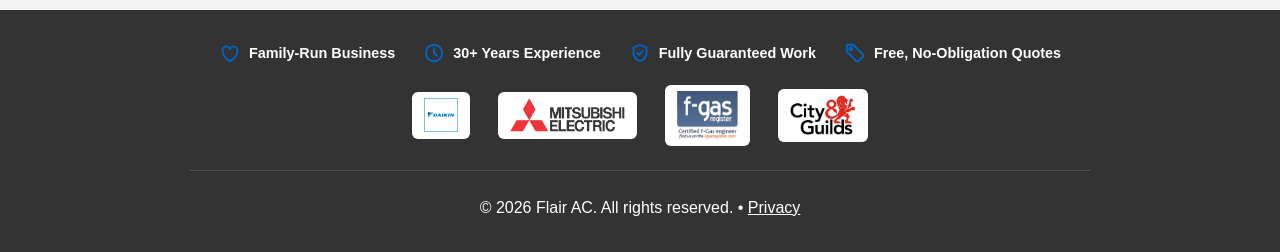
<file: privacy.html>
<!DOCTYPE html>
<html lang="en">
<head>
    <meta charset="UTF-8">
    <meta name="viewport" content="width=device-width, initial-scale=1.0">
    <title>Privacy Notice - Flair AC</title>
    <meta name="description" content="Read Flair AC's privacy notice explaining how information submitted through our website contact form is used.">
    <meta property="og:type" content="website">
    <meta property="og:site_name" content="Flair AC">
    <meta property="og:title" content="Privacy Notice - Flair AC">
    <meta property="og:url" content="https://flair-ac.co.uk/privacy.html">
    <meta name="robots" content="noindex">
    <link rel="icon" type="image/png" sizes="32x32" href="Images/favicon-32.png">
    <link rel="icon" type="image/png" sizes="16x16" href="Images/favicon-16.png">
    <link rel="apple-touch-icon" href="Images/apple-touch-icon.png">
    <link rel="stylesheet" href="style.css?v=8">
</head>
<body>
    <!-- TOP CONTACT BAR -->
    <div class="topbar">
        <div class="topbar-container">
            <a href="tel:+447980626220">+44 7980 626220</a>
            <span class="topbar-divider">&bull;</span>
            <a href="mailto:ksproate@flair-ac.co.uk">ksproate@flair-ac.co.uk</a>
        </div>
    </div>

    <div class="logo-bar">
        <a href="index.html" class="logo">
            <img src="Images/flair-logo.png?v=2" alt="Flair Air-Con & Refrigeration Logo" class="logo-img">
        </a>
    </div>

    <header>
        <nav class="navbar">
            <div class="nav-container">
                <ul class="nav-links">
                    <li><a href="index.html">Home</a></li>
                    <li><a href="services.html">Services</a></li>
                    <li><a href="gallery.html">Gallery</a></li>
                    <li><a href="about.html">About</a></li>
                    <li><a href="contact.html">Contact</a></li>
                </ul>
                <button class="nav-toggle" aria-label="Toggle menu">
                    <span></span><span></span><span></span>
                </button>
            </div>
        </nav>
    </header>

    <!-- MAIN CONTENT AREA -->
    <main class="container">
        <h2>Privacy Notice</h2>

        <section class="about-content">
            <p><em>Last updated: August 2026</em></p>

            <h3>Who we are</h3>
            <p>Flair AC provides air conditioning and refrigeration installation, repair and servicing across the Home Counties. This notice explains what happens to your personal information when you get in touch with us through this website.</p>

            <h3>What information we collect</h3>
            <p>When you fill out the contact form on this site, we collect whatever you enter into it: your name, email address, phone number (if provided), and the message you send us. We don't collect any other personal information about visitors to this site, and we don't use tracking or advertising cookies.</p>

            <h3>How we use it</h3>
            <p>We use the information you submit for one purpose only: to respond to your enquiry about air conditioning or refrigeration installation, repair, or servicing. We won't use your details for marketing, and we won't sell or pass them on to anyone else except as described below.</p>

            <h3>How your enquiry is delivered to us</h3>
            <p>This site's contact form is handled by a third-party form service, Formspree, which securely receives your submission and forwards it to us by email. Formspree processes this information on our behalf and keeps a copy of submissions in line with its own privacy policy, available at <a href="https://formspree.io/legal/privacy-policy" target="_blank" rel="noopener">formspree.io/legal/privacy-policy</a>.</p>

            <h3>How long we keep it</h3>
            <p>We keep enquiry messages and contact details for as long as reasonably needed to respond to you and handle any related work, and we delete or archive older enquiries periodically once they're no longer needed.</p>

            <h3>Your rights</h3>
            <p>You can ask us at any time what information we hold about you, ask us to correct it, or ask us to delete it. To do so, just email us at <a href="mailto:ksproate@flair-ac.co.uk">ksproate@flair-ac.co.uk</a> or call <a href="tel:+447980626220">+44 7980 626220</a>.</p>

            <h3>Questions</h3>
            <p>If you have any questions about this notice or how your information is handled, please get in touch using the details above.</p>
        </section>
    </main>

    <!-- FOOTER -->
    <footer>
        <div class="footer-badges">
            <div class="footer-badges-row">
            <div class="footer-badge">
                <svg viewBox="0 0 24 24" fill="none" stroke="currentColor" stroke-width="2" stroke-linecap="round" stroke-linejoin="round"><path d="M12 21c-4-2.5-8-6-8-11a4 4 0 0 1 8-2 4 4 0 0 1 8 2c0 5-4 8.5-8 11z"/></svg>
                <span>Family-Run Business</span>
            </div>
            <div class="footer-badge">
                <svg viewBox="0 0 24 24" fill="none" stroke="currentColor" stroke-width="2" stroke-linecap="round" stroke-linejoin="round"><circle cx="12" cy="12" r="9"/><path d="M12 7v5l3 3"/></svg>
                <span>30+ Years Experience</span>
            </div>
            <div class="footer-badge">
                <svg viewBox="0 0 24 24" fill="none" stroke="currentColor" stroke-width="2" stroke-linecap="round" stroke-linejoin="round"><path d="M12 3l7 3v6c0 4.5-3 7.5-7 9-4-1.5-7-4.5-7-9V6l7-3z"/><path d="M9 12l2 2 4-4"/></svg>
                <span>Fully Guaranteed Work</span>
            </div>
            <div class="footer-badge">
                <svg viewBox="0 0 24 24" fill="none" stroke="currentColor" stroke-width="2" stroke-linecap="round" stroke-linejoin="round"><path d="M20.59 13.41L11 3.83A2 2 0 0 0 9.59 3H4a1 1 0 0 0-1 1v5.59a2 2 0 0 0 .59 1.41l9.58 9.59a2 2 0 0 0 2.83 0l4.59-4.59a2 2 0 0 0 0-2.83z"/><circle cx="7.5" cy="7.5" r="1.5"/></svg>
                <span>Free, No-Obligation Quotes</span>
            </div>
            </div>
            <div class="footer-badges-row">
            <div class="footer-badge footer-logo">
                <img src="Images/daikin-badge.png" alt="Daikin">
            </div>
            <div class="footer-badge footer-logo">
                <img src="Images/mitsubishi-badge.png" alt="Mitsubishi Electric">
            </div>
            <div class="footer-badge footer-logo fgas">
                <img src="Images/fgas-badge.png" alt="F-Gas Register - Certified F-Gas Engineer">
            </div>
            <div class="footer-badge footer-logo city-guilds">
                <img src="Images/city-and-guilds-badge.png" alt="City & Guilds">
            </div>
            </div>
        </div>
        <p>&copy; 2026 Flair AC. All rights reserved. &bull; <a href="privacy.html">Privacy</a></p>
    </footer>

    <script src="script.js"></script>
</body>
</html>
</file>
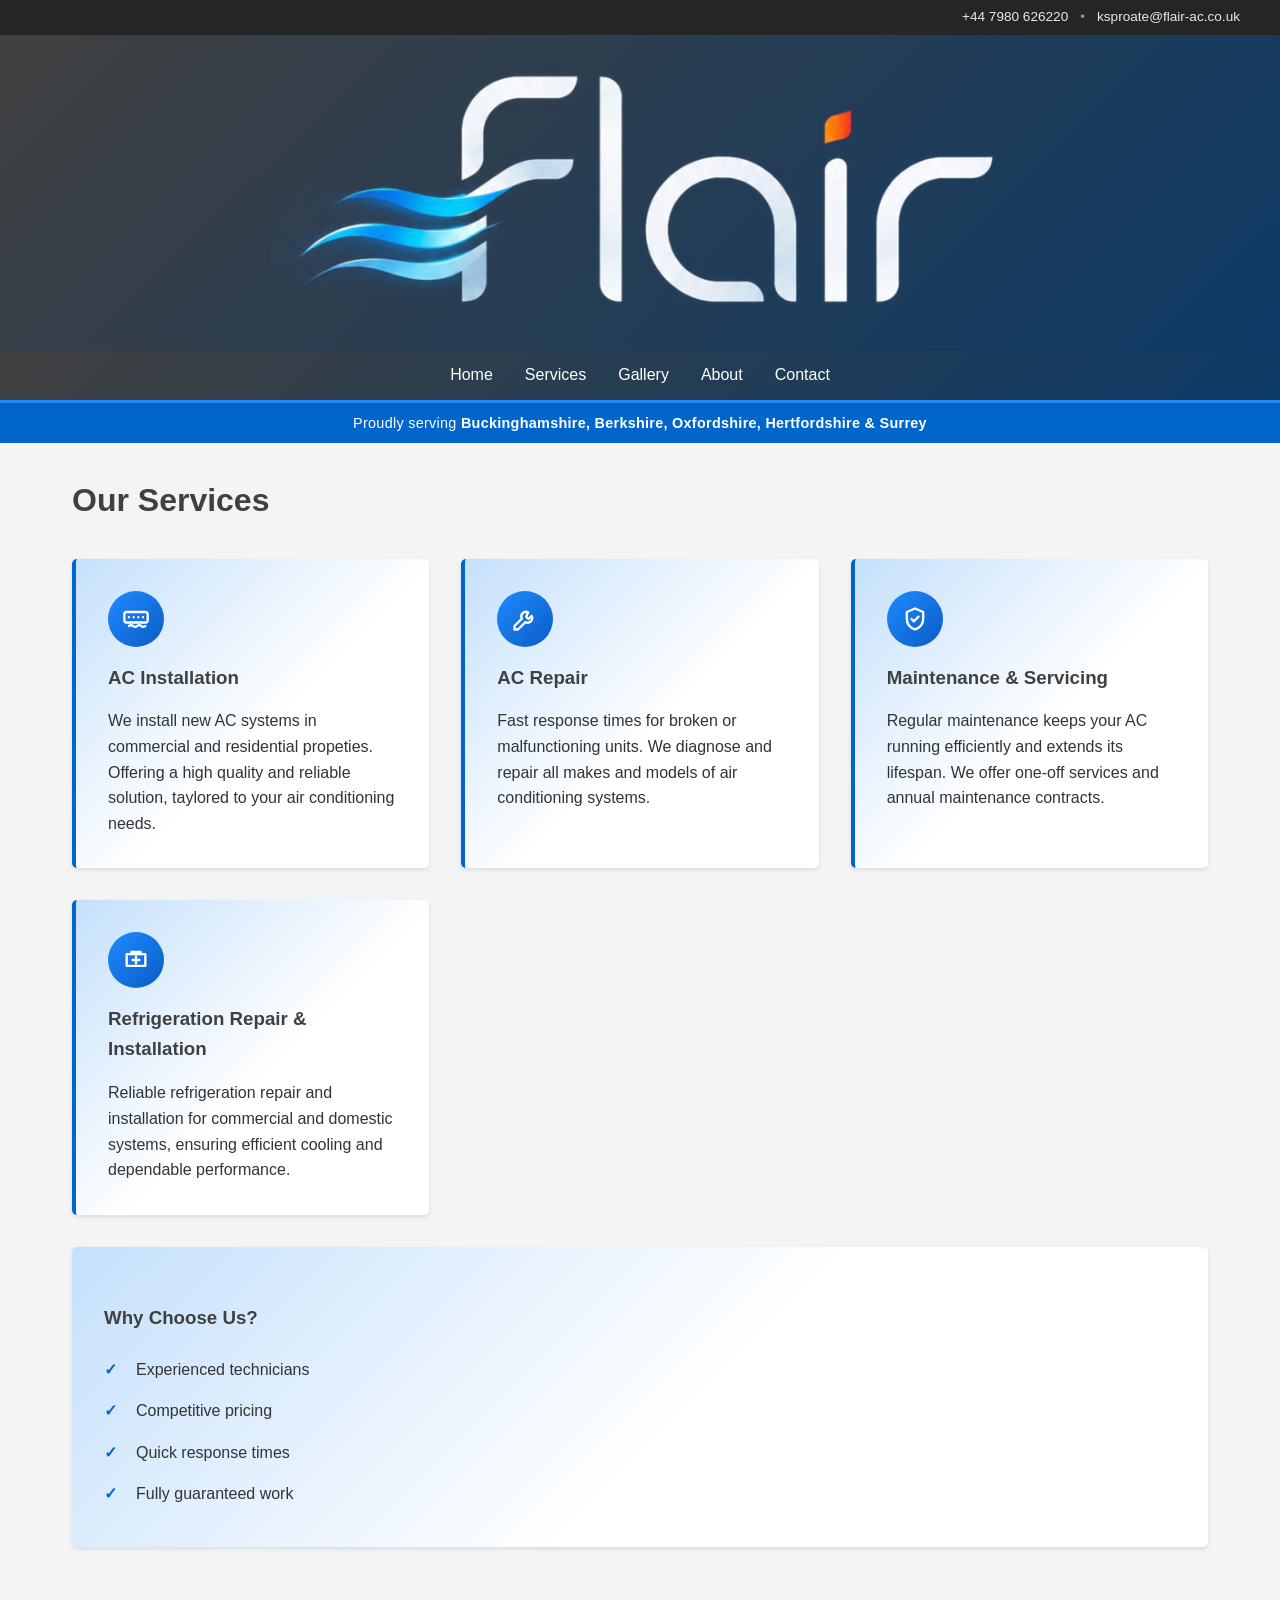
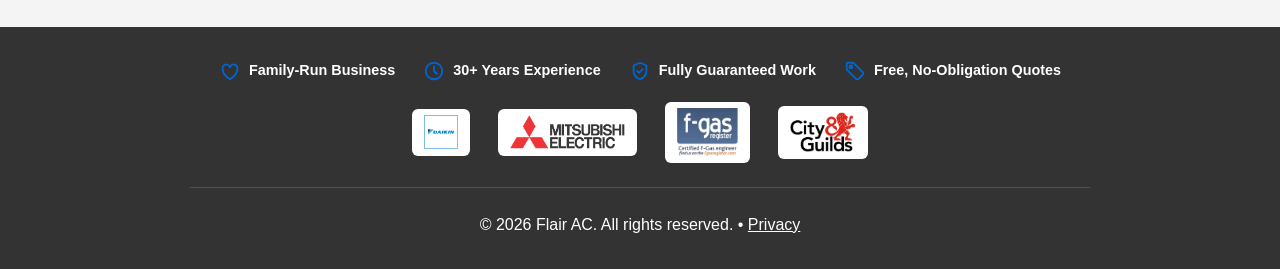
<file: services.html>
<!DOCTYPE html>
<html lang="en">
<head>
    <meta charset="UTF-8">
    <meta name="viewport" content="width=device-width, initial-scale=1.0">
    <title>Services - Flair AC | AC Installation, Repair & Maintenance</title>
    <meta name="description" content="AC installation, repair, maintenance and refrigeration services from Flair AC — experienced, reliable technicians serving the Home Counties.">
    <meta property="og:type" content="website">
    <meta property="og:site_name" content="Flair AC">
    <meta property="og:title" content="Services - Flair AC">
    <meta property="og:description" content="AC installation, repair, maintenance and refrigeration services from Flair AC — experienced, reliable technicians serving the Home Counties.">
    <meta property="og:url" content="https://flair-ac.co.uk/services.html">
    <meta property="og:image" content="https://flair-ac.co.uk/Images/flair-logo.png">
    <meta name="twitter:card" content="summary">
    <link rel="canonical" href="https://flair-ac.co.uk/services.html">
    <link rel="icon" type="image/png" sizes="32x32" href="Images/favicon-32.png">
    <link rel="icon" type="image/png" sizes="16x16" href="Images/favicon-16.png">
    <link rel="apple-touch-icon" href="Images/apple-touch-icon.png">
    <link rel="stylesheet" href="style.css?v=8">
</head>
<body>
    <!-- TOP CONTACT BAR -->
    <div class="topbar">
        <div class="topbar-container">
            <a href="tel:+447980626220">+44 7980 626220</a>
            <span class="topbar-divider">&bull;</span>
            <a href="mailto:ksproate@flair-ac.co.uk">ksproate@flair-ac.co.uk</a>
        </div>
    </div>

    <div class="logo-bar">
        <a href="index.html" class="logo">
            <img src="Images/flair-logo.png?v=2" alt="Flair Air-Con & Refrigeration Logo" class="logo-img">
        </a>
    </div>

    <header>
        <nav class="navbar">
            <div class="nav-container">
                <ul class="nav-links">
                    <li><a href="index.html">Home</a></li>
                    <li><a href="services.html">Services</a></li>
                    <li><a href="gallery.html">Gallery</a></li>
                    <li><a href="about.html">About</a></li>
                    <li><a href="contact.html">Contact</a></li>
                </ul>
                <button class="nav-toggle" aria-label="Toggle menu">
                    <span></span><span></span><span></span>
                </button>
            </div>
        </nav>
    </header>

    <!-- COUNTY BANNER -->
    <div class="county-banner">
        Proudly serving <strong>Buckinghamshire, Berkshire, Oxfordshire, Hertfordshire &amp; Surrey</strong>
    </div>

    <main class="container">
        <h2>Our Services</h2>

        <section class="services-grid">
            <div class="service-card">
                <div class="card-icon">
                    <svg viewBox="0 0 24 24" fill="none" stroke="currentColor" stroke-width="2" stroke-linecap="round" stroke-linejoin="round">
                        <rect x="2" y="6" width="20" height="9" rx="2"/>
                        <line x1="6" y1="10.5" x2="6" y2="10.5"/>
                        <line x1="10" y1="10.5" x2="10" y2="10.5"/>
                        <line x1="14" y1="10.5" x2="14" y2="10.5"/>
                        <line x1="18" y1="10.5" x2="18" y2="10.5"/>
                        <path d="M6 18c1.2-1 2.3-1 3.5 0s2.3 1 3.5 0 2.3-1 3.5 0 2.3 1 3.5 0"/>
                    </svg>
                </div>
                <h3>AC Installation</h3>
                <p>We install new AC systems in commercial and residential propeties. Offering a high quality and reliable solution, taylored to your air conditioning needs.</p>
            </div>

            <div class="service-card">
                <div class="card-icon">
                    <svg viewBox="0 0 24 24" fill="none" stroke="currentColor" stroke-width="2" stroke-linecap="round" stroke-linejoin="round">
                        <path d="M14.7 6.3a4 4 0 0 0-5.4 5.4L3 18v3h3l6.3-6.3a4 4 0 0 0 5.4-5.4l-2.7 2.7-2-2z"/>
                    </svg>
                </div>
                <h3>AC Repair</h3>
                <p>Fast response times for broken or malfunctioning units. We diagnose and repair all makes and models of air conditioning systems.</p>
            </div>

            <div class="service-card">
                <div class="card-icon">
                    <svg viewBox="0 0 24 24" fill="none" stroke="currentColor" stroke-width="2" stroke-linecap="round" stroke-linejoin="round">
                        <path d="M12 3l7 3v6c0 4.5-3 7.5-7 9-4-1.5-7-4.5-7-9V6l7-3z"/>
                        <path d="M9 12l2 2 4-4"/>
                    </svg>
                </div>
                <h3>Maintenance & Servicing</h3>
                <p>Regular maintenance keeps your AC running efficiently and extends its lifespan. We offer one-off services and annual maintenance contracts.</p>
            </div>

            <div class="service-card">
                <div class="card-icon">
                    <svg viewBox="0 0 24 24" fill="none" stroke="currentColor" stroke-width="2" stroke-linecap="round" stroke-linejoin="round">
                        <path d="M4 7h16v10H4z"/>
                        <path d="M8 7V5h8v2"/>
                        <path d="M9 12h6"/>
                        <path d="M12 9v6"/>
                    </svg>
                </div>
                <h3>Refrigeration Repair & Installation</h3>
                <p>Reliable refrigeration repair and installation for commercial and domestic systems, ensuring efficient cooling and dependable performance.</p>
            </div>
        </section>

        <section class="service-info">
            <h3>Why Choose Us?</h3>
            <ul>
                <li>Experienced technicians</li>
                <li>Competitive pricing</li>
                <li>Quick response times</li>
                <li>Fully guaranteed work</li>
            </ul>
        </section>
    </main>

    <footer>
        <div class="footer-badges">
            <div class="footer-badges-row">
            <div class="footer-badge">
                <svg viewBox="0 0 24 24" fill="none" stroke="currentColor" stroke-width="2" stroke-linecap="round" stroke-linejoin="round"><path d="M12 21c-4-2.5-8-6-8-11a4 4 0 0 1 8-2 4 4 0 0 1 8 2c0 5-4 8.5-8 11z"/></svg>
                <span>Family-Run Business</span>
            </div>
            <div class="footer-badge">
                <svg viewBox="0 0 24 24" fill="none" stroke="currentColor" stroke-width="2" stroke-linecap="round" stroke-linejoin="round"><circle cx="12" cy="12" r="9"/><path d="M12 7v5l3 3"/></svg>
                <span>30+ Years Experience</span>
            </div>
            <div class="footer-badge">
                <svg viewBox="0 0 24 24" fill="none" stroke="currentColor" stroke-width="2" stroke-linecap="round" stroke-linejoin="round"><path d="M12 3l7 3v6c0 4.5-3 7.5-7 9-4-1.5-7-4.5-7-9V6l7-3z"/><path d="M9 12l2 2 4-4"/></svg>
                <span>Fully Guaranteed Work</span>
            </div>
            <div class="footer-badge">
                <svg viewBox="0 0 24 24" fill="none" stroke="currentColor" stroke-width="2" stroke-linecap="round" stroke-linejoin="round"><path d="M20.59 13.41L11 3.83A2 2 0 0 0 9.59 3H4a1 1 0 0 0-1 1v5.59a2 2 0 0 0 .59 1.41l9.58 9.59a2 2 0 0 0 2.83 0l4.59-4.59a2 2 0 0 0 0-2.83z"/><circle cx="7.5" cy="7.5" r="1.5"/></svg>
                <span>Free, No-Obligation Quotes</span>
            </div>
            </div>
            <div class="footer-badges-row">
            <div class="footer-badge footer-logo">
                <img src="Images/daikin-badge.png" alt="Daikin">
            </div>
            <div class="footer-badge footer-logo">
                <img src="Images/mitsubishi-badge.png" alt="Mitsubishi Electric">
            </div>
            <div class="footer-badge footer-logo fgas">
                <img src="Images/fgas-badge.png" alt="F-Gas Register - Certified F-Gas Engineer">
            </div>
            <div class="footer-badge footer-logo city-guilds">
                <img src="Images/city-and-guilds-badge.png" alt="City & Guilds">
            </div>
            </div>
        </div>
        <p>&copy; 2026 Flair AC. All rights reserved. &bull; <a href="privacy.html">Privacy</a></p>
    </footer>

    <script src="script.js"></script>
</body>
</html>
</file>
<file: style.css>
/* ============================================
   Flair AC - STYLESHEET
   ============================================ */

/* GENERAL STYLES */
* {
    margin: 0;
    padding: 0;
    box-sizing: border-box;
}

body {
    font-family: 'Arial', sans-serif;
    line-height: 1.6;
    color: #333;
    background-color: #f4f4f4;
}

/* COLORS - EDIT THESE TO CHANGE THE LOOK */
:root {
    --primary-color: #404040;      /* Main blue - change this */
    --secondary-color: #252525;    /* Darker blue */
    --accent-color: #0066cc;       /* Orange accent */
    --text-dark: #333;
    --text-light: #666;
    --background: #f4f4f4;
    --white: #ffffff;
    --brand-blue: #1f8bff;
    --card-sheen: linear-gradient(135deg, #c5e0fb 0%, #ffffff 55%);
}

/* ============================================
   HEADER & NAVIGATION
   ============================================ */

.topbar {
    background-color: var(--secondary-color);
    color: white;
    font-size: 0.85rem;
    padding: 0.4rem 2rem;
}

.topbar-container {
    max-width: 1200px;
    margin: 0 auto;
    display: flex;
    justify-content: flex-end;
    align-items: center;
    gap: 0.75rem;
    flex-wrap: wrap;
}

.topbar a {
    color: white;
    text-decoration: none;
    opacity: 0.9;
}

.topbar a:hover {
    opacity: 1;
    text-decoration: underline;
}

.topbar-divider {
    opacity: 0.5;
}

header {
    background: linear-gradient(135deg, var(--primary-color), #0d3a66);
    color: white;
    padding: 0;
    position: sticky;
    top: 0;
    z-index: 100;
    box-shadow: 0 2px 5px rgba(0,0,0,0.1);
    border-bottom: 3px solid var(--brand-blue);
}

.navbar {
    padding: 0;
}

.nav-container {
    max-width: 1200px;
    margin: 0 auto;
    padding: 0.75rem 2rem;
    display: flex;
    justify-content: center;
    align-items: center;
}

.logo-bar {
    background: linear-gradient(135deg, var(--primary-color), #0d3a66);
    text-align: center;
    padding: 1.5rem 0;
}

.logo {
    display: inline-block;
    font-size: 1.8rem;
    font-weight: bold;
    color: white;
    margin: 0;
}

.logo-img {
    display: block;
    max-height: 260px;
    width: auto;
    margin: 0 auto;
}

.nav-links {
    display: flex;
    list-style: none;
    gap: 2rem;
}

.nav-links a {
    color: white;
    text-decoration: none;
    font-weight: 500;
    transition: opacity 0.3s;
}

.nav-links a:hover {
    opacity: 0.8;
}

.nav-toggle {
    display: none;
    flex-direction: column;
    justify-content: center;
    gap: 5px;
    width: 32px;
    height: 32px;
    background: none;
    border: none;
    cursor: pointer;
    padding: 0;
}

.nav-toggle span {
    display: block;
    height: 3px;
    width: 100%;
    background-color: white;
    border-radius: 2px;
    transition: transform 0.3s ease, opacity 0.3s ease;
}

.nav-toggle.open span:nth-child(1) {
    transform: translateY(8px) rotate(45deg);
}

.nav-toggle.open span:nth-child(2) {
    opacity: 0;
}

.nav-toggle.open span:nth-child(3) {
    transform: translateY(-8px) rotate(-45deg);
}

/* ============================================
   COUNTY BANNER (below nav)
   ============================================ */

.county-banner {
    background-color: var(--accent-color);
    color: white;
    text-align: center;
    padding: 0.55rem 1rem;
    font-size: 0.9rem;
    letter-spacing: 0.02em;
}

.county-banner strong {
    font-weight: 600;
}

/* ============================================
   HERO SECTION (big welcome area)
   ============================================ */

.hero {
    background: linear-gradient(135deg, var(--primary-color), #0d3a66);
    color: white;
    padding: 4rem 2rem;
    text-align: center;
}

.hero-content h2 {
    font-size: 2.2rem;
    margin-bottom: 1.5rem;
}

.hero-content p {
    font-size: 1.2rem;
    margin-bottom: 2rem;
    opacity: 0.95;
}

.cta-button {
    display: inline-block;
    background-color: var(--accent-color);
    color: white;
    padding: 0.8rem 2rem;
    text-decoration: none;
    border-radius: 5px;
    font-weight: bold;
    transition: background-color 0.3s;
}

.cta-button:hover {
    background-color: #e55a00;
}

/* ============================================
   MAIN CONTAINER & LAYOUT
   ============================================ */

.container {
    max-width: 1200px;
    margin: 0 auto;
    padding: 2rem;
}

main h2 {
    color: var(--primary-color);
    margin-bottom: 2rem;
    font-size: 2rem;
}

main h3 {
    color: var(--primary-color);
    margin-top: 1.5rem;
    margin-bottom: 1rem;
}

/* ============================================
   INTRO & FEATURES SECTION
   ============================================ */

.intro {
    background: var(--card-sheen);
    padding: 2rem;
    border-radius: 5px;
    margin-bottom: 2rem;
    box-shadow: 0 2px 4px rgba(15,60,110,0.12);
}

.features {
    display: grid;
    grid-template-columns: repeat(auto-fit, minmax(250px, 1fr));
    gap: 2rem;
    margin: 2rem 0;
}

.feature-card {
    background: var(--card-sheen);
    padding: 2rem;
    border-radius: 5px;
    box-shadow: 0 2px 4px rgba(15,60,110,0.12);
    text-align: center;
    border-top: 4px solid var(--primary-color);
}

.feature-card h3 {
    margin-top: 0;
    color: var(--primary-color);
}

.card-icon {
    width: 56px;
    height: 56px;
    border-radius: 50%;
    background: linear-gradient(135deg, var(--brand-blue), #0a5cc4);
    display: flex;
    align-items: center;
    justify-content: center;
    margin-bottom: 1rem;
}

.card-icon svg {
    width: 28px;
    height: 28px;
    color: white;
}

.feature-card .card-icon {
    margin-left: auto;
    margin-right: auto;
}

/* ============================================
   SERVICES PAGE
   ============================================ */

.services-grid {
    display: grid;
    grid-template-columns: repeat(auto-fit, minmax(280px, 1fr));
    gap: 2rem;
    margin: 2rem 0;
}

.service-card {
    background: var(--card-sheen);
    padding: 2rem;
    border-radius: 5px;
    box-shadow: 0 2px 4px rgba(15,60,110,0.12);
    border-left: 4px solid var(--accent-color);
}

.service-card h3 {
    margin-top: 0;
    color: var(--primary-color);
}

.service-info {
    background: var(--card-sheen);
    padding: 2rem;
    border-radius: 5px;
    margin-top: 2rem;
    box-shadow: 0 2px 4px rgba(15,60,110,0.12);
}

.service-info ul {
    list-style: none;
    padding: 0;
}

.service-info li {
    padding: 0.5rem 0;
    padding-left: 2rem;
    position: relative;
}

.service-info li:before {
    content: "✓";
    color: var(--accent-color);
    font-weight: bold;
    position: absolute;
    left: 0;
}

/* ============================================
   GALLERY PAGE
   ============================================ */

.gallery-grid {
    display: grid;
    grid-template-columns: repeat(auto-fit, minmax(280px, 1fr));
    gap: 2rem;
    margin: 2rem 0;
}

.gallery-item {
    background: var(--card-sheen);
    border-radius: 5px;
    overflow: hidden;
    box-shadow: 0 2px 4px rgba(15,60,110,0.12);
    transition: transform 0.3s;
}

.gallery-item:hover {
    transform: translateY(-5px);
}

.gallery-item img {
    width: 100%;
    height: 250px;
    object-fit: cover;
    display: block;
}

.gallery-placeholder {
    width: 100%;
    height: 250px;
    display: flex;
    align-items: center;
    justify-content: center;
    background-color: #e8e8e8;
    color: var(--text-light);
    font-style: italic;
}

.gallery-more {
    display: none;
}

.gallery-more.visible {
    display: grid;
}

.gallery-load-more-wrap {
    text-align: center;
    margin: 0.5rem 0 2rem;
}

.load-more-button {
    background: linear-gradient(135deg, var(--brand-blue), #0a5cc4);
    color: white;
    border: none;
    padding: 0.9rem 2.2rem;
    border-radius: 5px;
    font-size: 1rem;
    font-weight: bold;
    cursor: pointer;
    transition: opacity 0.3s;
}

.load-more-button:hover {
    opacity: 0.85;
}

.gallery-item p {
    padding: 1rem;
    color: var(--text-dark);
    text-align: center;
    font-weight: 500;
}

/* ============================================
   CONTACT PAGE
   ============================================ */

.contact-info {
    margin: 2rem 0;
}

.phone-box {
    background: linear-gradient(135deg, var(--primary-color), #0d3a66);
    color: white;
    padding: 3rem;
    border-radius: 5px;
    text-align: center;
    box-shadow: 0 2px 4px rgba(15,60,110,0.12);
}

.phone-box h3 {
    color: white;
    margin-top: 0;
}

.phone-number {
    font-size: 2rem;
    font-weight: bold;
    margin: 1rem 0;
}

.phone-number a {
    color: white;
    text-decoration: none;
}

.phone-number a:hover {
    text-decoration: underline;
}

.contact-details {
    background: var(--card-sheen);
    padding: 2rem;
    border-radius: 5px;
    margin: 2rem 0;
    box-shadow: 0 2px 4px rgba(15,60,110,0.12);
}

.contact-details p {
    margin: 1rem 0;
}

.contact-details a {
    color: var(--primary-color);
    text-decoration: none;
}

.contact-details a:hover {
    text-decoration: underline;
}

/* CONTACT FORM */
.contact-form-section {
    background: var(--card-sheen);
    padding: 2rem;
    border-radius: 5px;
    margin: 2rem 0;
    box-shadow: 0 2px 4px rgba(15,60,110,0.12);
}

.contact-form {
    display: flex;
    flex-direction: column;
    gap: 1rem;
    margin-top: 1.5rem;
}

.contact-form label {
    font-weight: bold;
    color: var(--primary-color);
}

.contact-form input,
.contact-form textarea {
    padding: 0.8rem;
    border: 1px solid #ddd;
    border-radius: 3px;
    font-family: Arial, sans-serif;
    font-size: 1rem;
}

.contact-form input:focus,
.contact-form textarea:focus {
    outline: none;
    border-color: var(--primary-color);
    box-shadow: 0 0 5px rgba(0,102,204,0.3);
}

.submit-button {
    background-color: var(--accent-color);
    color: white;
    padding: 1rem;
    border: none;
    border-radius: 3px;
    font-size: 1rem;
    font-weight: bold;
    cursor: pointer;
    transition: background-color 0.3s;
}

.submit-button:hover {
    background-color: #e55a00;
}

.submit-button:disabled {
    opacity: 0.6;
    cursor: not-allowed;
}

.form-status {
    font-weight: bold;
}

.form-status.success {
    color: #1a7a3c;
}

.form-status.error {
    color: #c0392b;
}

/* ============================================
   ABOUT PAGE
   ============================================ */

.about-content {
    background: var(--card-sheen);
    padding: 2rem;
    border-radius: 5px;
    box-shadow: 0 2px 4px rgba(15,60,110,0.12);
    line-height: 1.8;
}

.about-content ul {
    list-style: none;
    padding: 0;
}

.about-content li {
    padding: 0.8rem 0;
    padding-left: 2rem;
    position: relative;
}

.about-content li:before {
    content: "→";
    color: var(--accent-color);
    font-weight: bold;
    position: absolute;
    left: 0;
}

/* ============================================
   FOOTER
   ============================================ */

footer {
    background-color: #333;
    color: white;
    text-align: center;
    padding: 2rem;
    margin-top: 3rem;
}

footer a {
    color: white;
    text-decoration: underline;
}

footer a:hover {
    opacity: 0.8;
}

.footer-badges {
    display: flex;
    flex-direction: column;
    align-items: center;
    gap: 1.25rem;
    max-width: 900px;
    margin: 0 auto 1.5rem;
    padding-bottom: 1.5rem;
    border-bottom: 1px solid rgba(255, 255, 255, 0.15);
}

.footer-badges-row {
    display: flex;
    flex-wrap: wrap;
    justify-content: center;
    align-items: center;
    gap: 1.75rem;
}

.footer-badge {
    display: flex;
    align-items: center;
    gap: 0.5rem;
    font-size: 0.9rem;
    font-weight: bold;
    color: white;
    white-space: nowrap;
}

.footer-badge.footer-logo {
    background-color: #fff;
    border-radius: 6px;
    padding: 0.4rem 0.75rem;
    line-height: 0;
}

.footer-badge.footer-logo img {
    display: block;
    height: 34px;
    width: auto;
}

.footer-badge.footer-logo.fgas img {
    height: 48px;
}

.footer-badge.footer-logo.city-guilds img {
    height: 40px;
}

.footer-badge svg {
    width: 22px;
    height: 22px;
    flex-shrink: 0;
    color: var(--accent-color);
}

.form-privacy-note {
    font-size: 0.85rem;
    color: var(--text-light);
}

.form-privacy-note a {
    color: var(--primary-color);
}

/* ============================================
   RESPONSIVE DESIGN (for mobile phones)
   ============================================ */

@media (max-width: 768px) {
    .topbar-container {
        justify-content: center;
        font-size: 0.8rem;
    }

    .footer-badges {
        gap: 1rem;
    }

    .footer-badges-row {
        gap: 1rem 1.5rem;
        font-size: 0.85rem;
    }

    .footer-badge {
        font-size: 0.8rem;
    }

    .logo-img {
        max-height: 140px;
    }

    .logo-bar {
        padding: 1rem 0;
    }

    .nav-toggle {
        display: flex;
    }

    .nav-links {
        display: none;
        position: absolute;
        top: 100%;
        left: 0;
        width: 100%;
        flex-direction: column;
        gap: 0;
        background: linear-gradient(135deg, var(--primary-color), #0d3a66);
        box-shadow: 0 4px 6px rgba(0,0,0,0.15);
        font-size: 0.9rem;
    }

    .nav-links.active {
        display: flex;
    }

    .nav-links li {
        width: 100%;
        text-align: center;
    }

    .nav-links a {
        display: block;
        padding: 1rem;
    }

    .hero-content h2 {
        font-size: 1.8rem;
    }

    .hero-content p {
        font-size: 1rem;
    }

    .container {
        padding: 1rem;
    }

    .features,
    .services-grid,
    .gallery-grid {
        grid-template-columns: 1fr;
    }

    .phone-box {
        padding: 2rem 1rem;
    }

    .phone-number {
        font-size: 1.5rem;
    }
}
</file>
